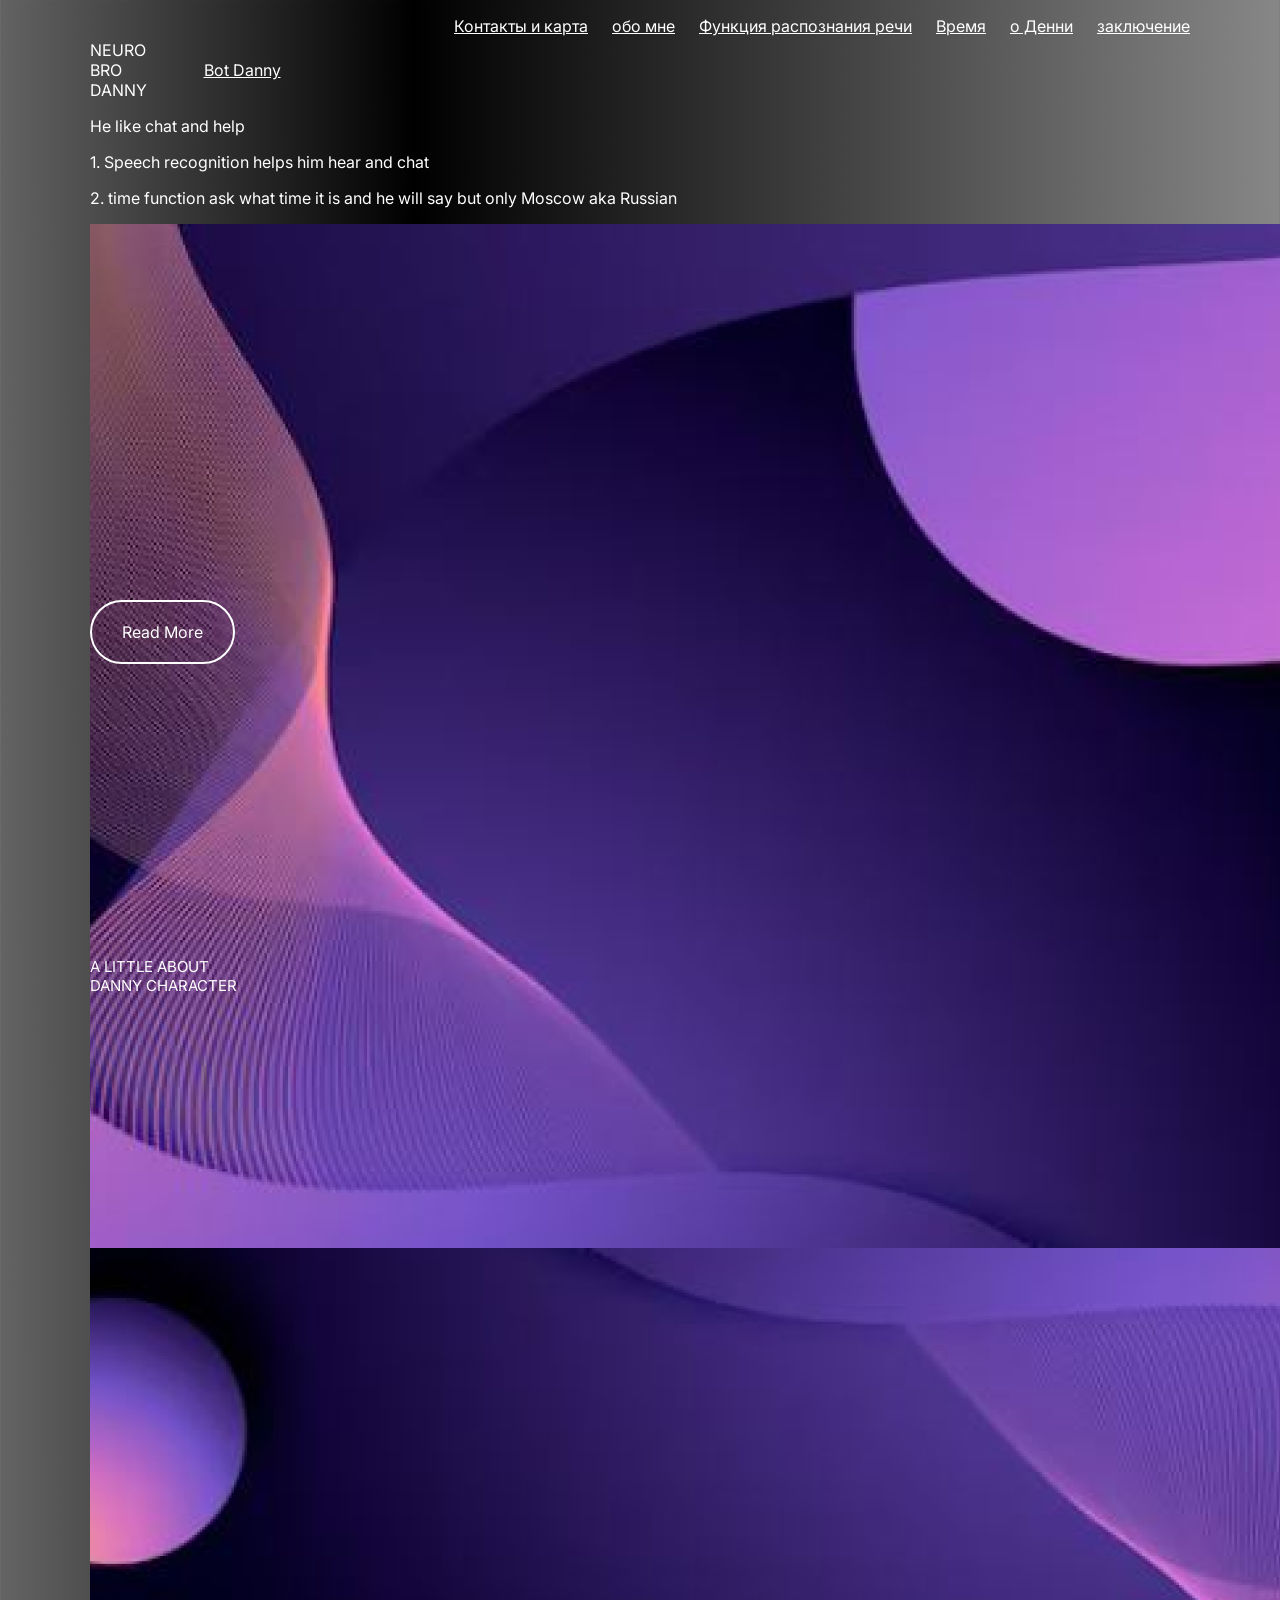
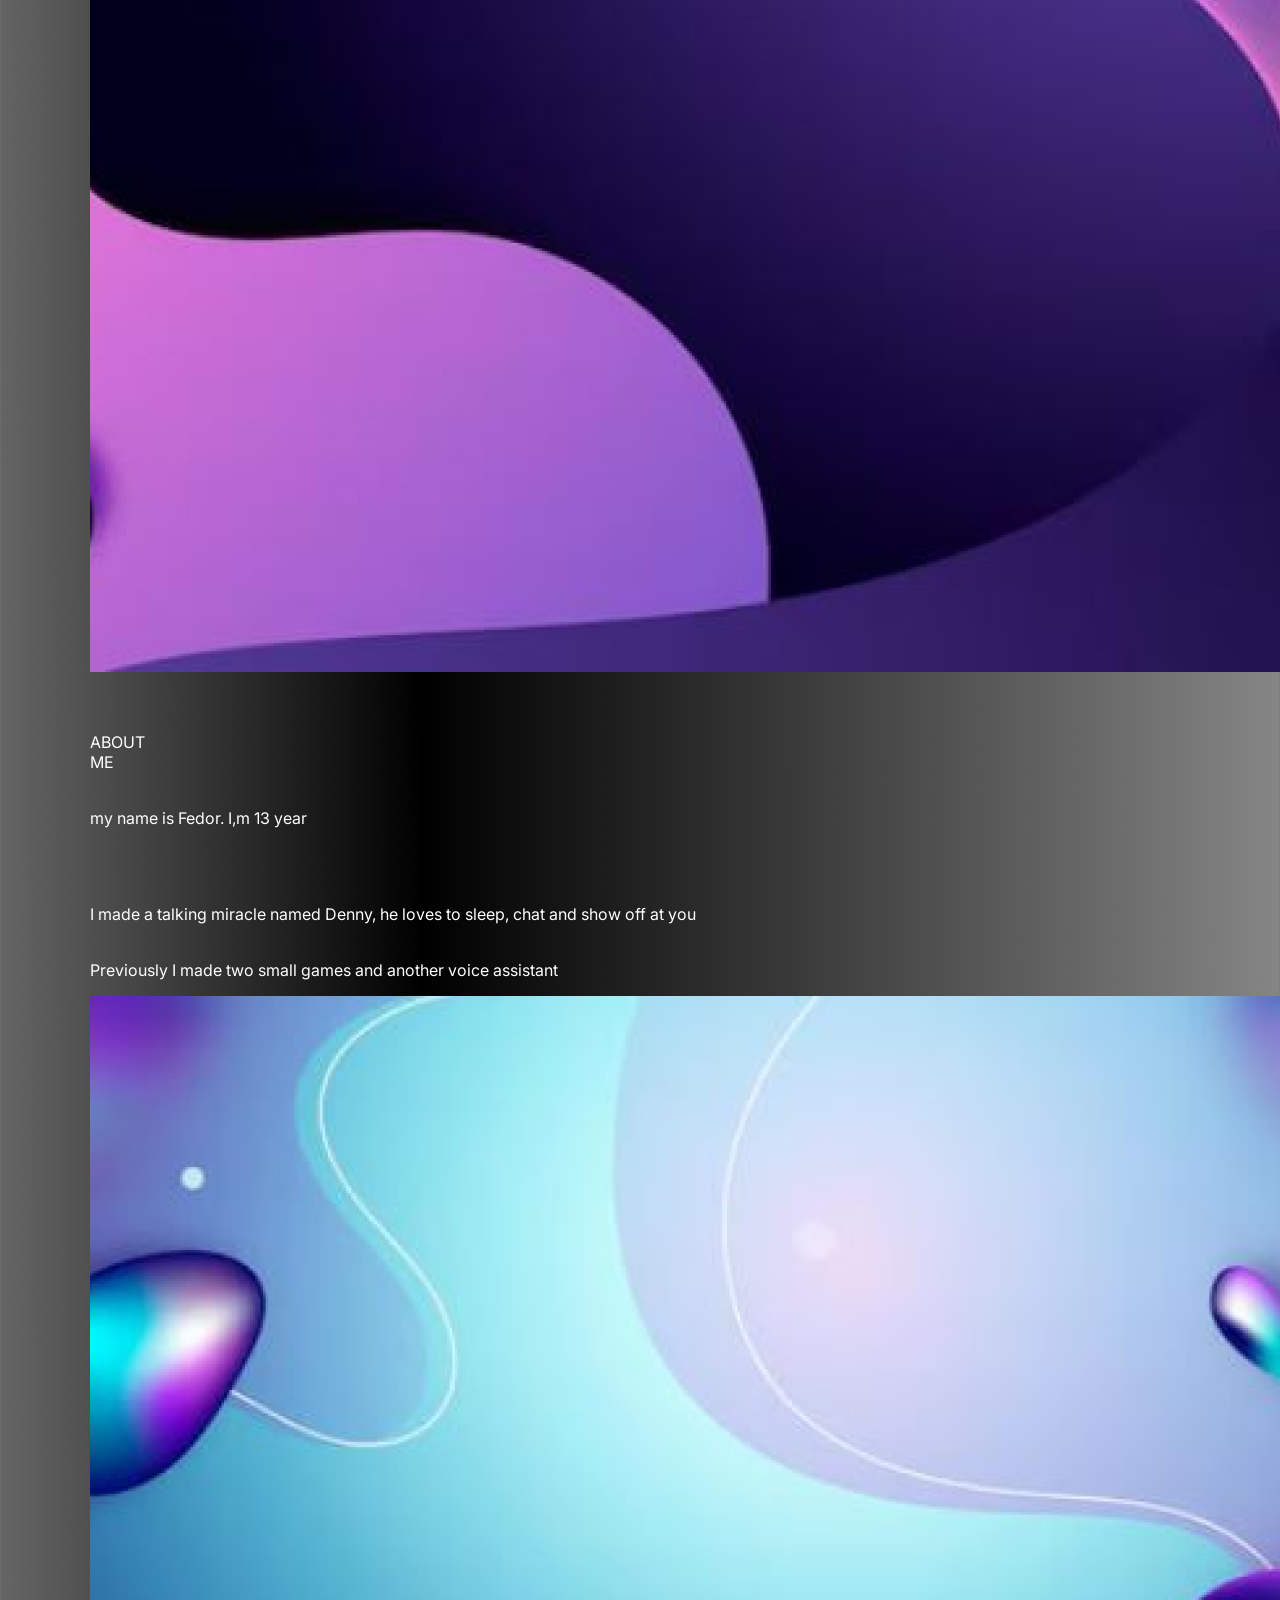
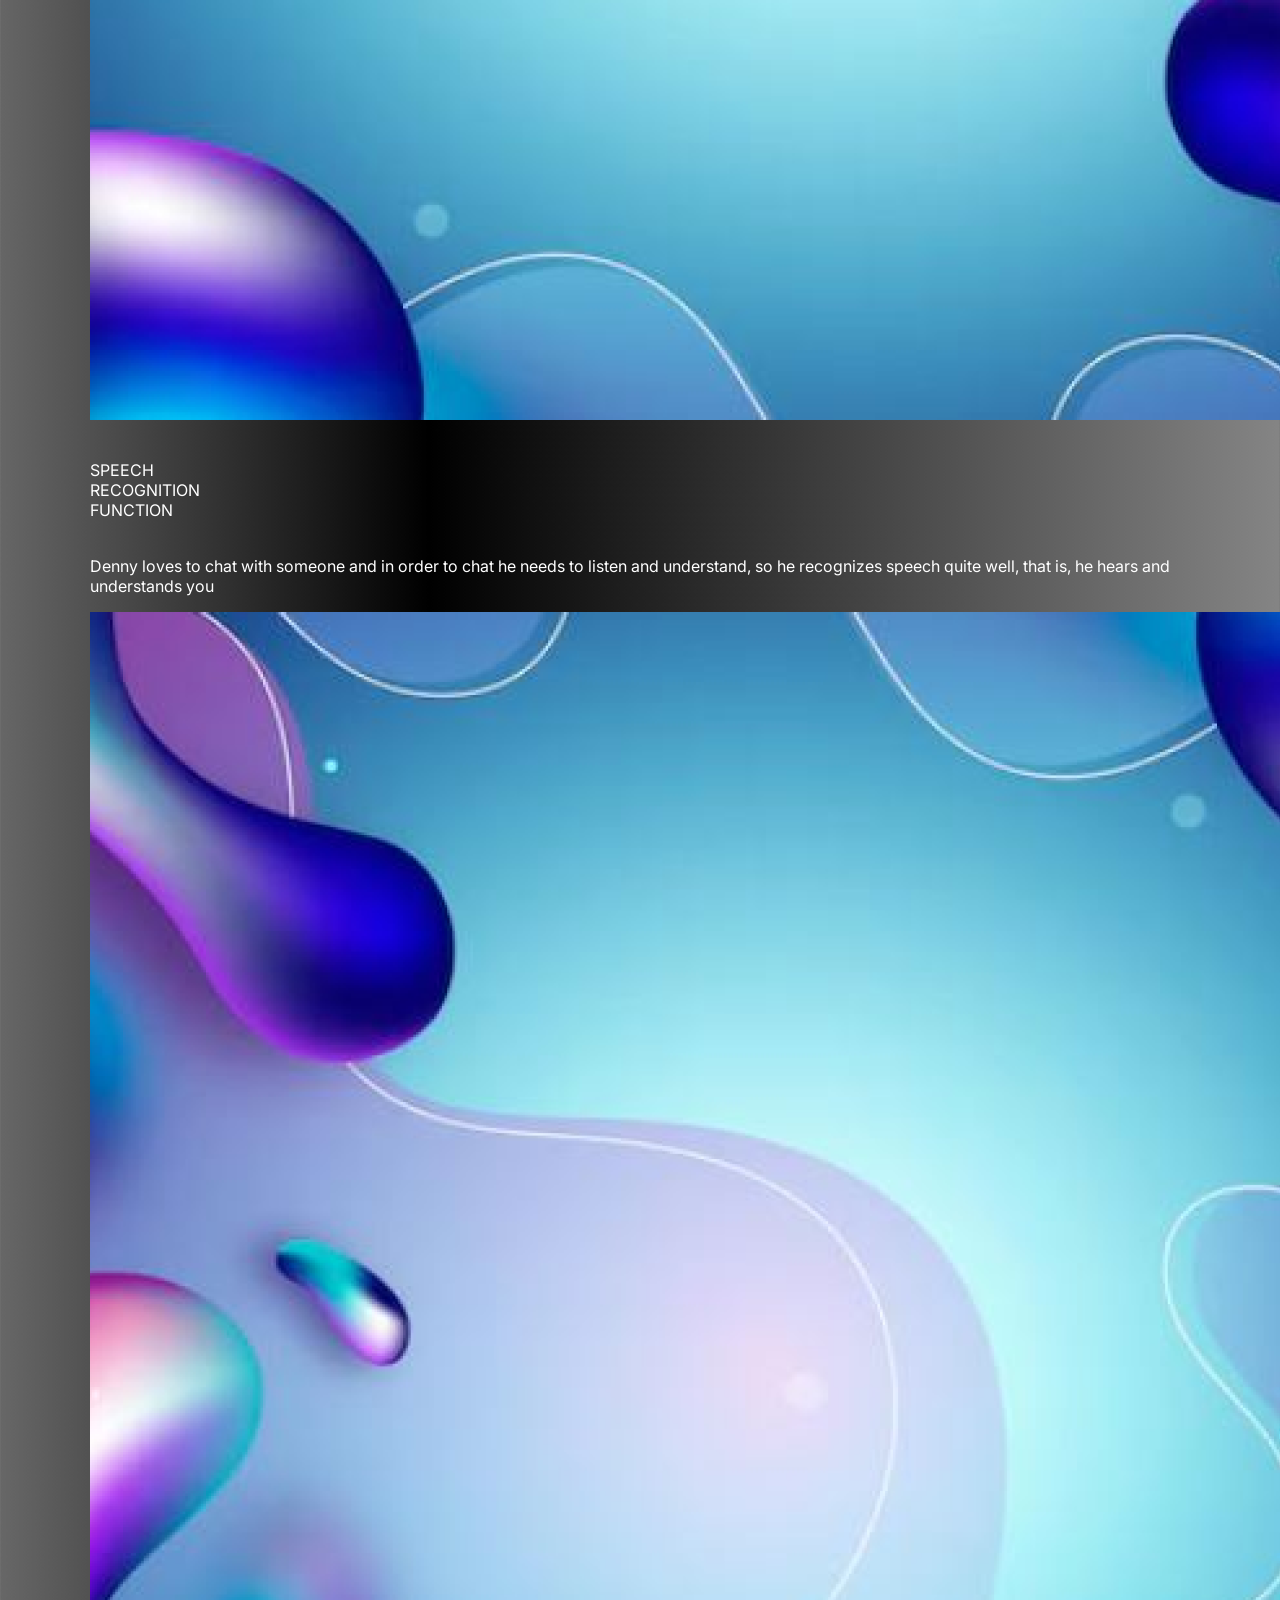
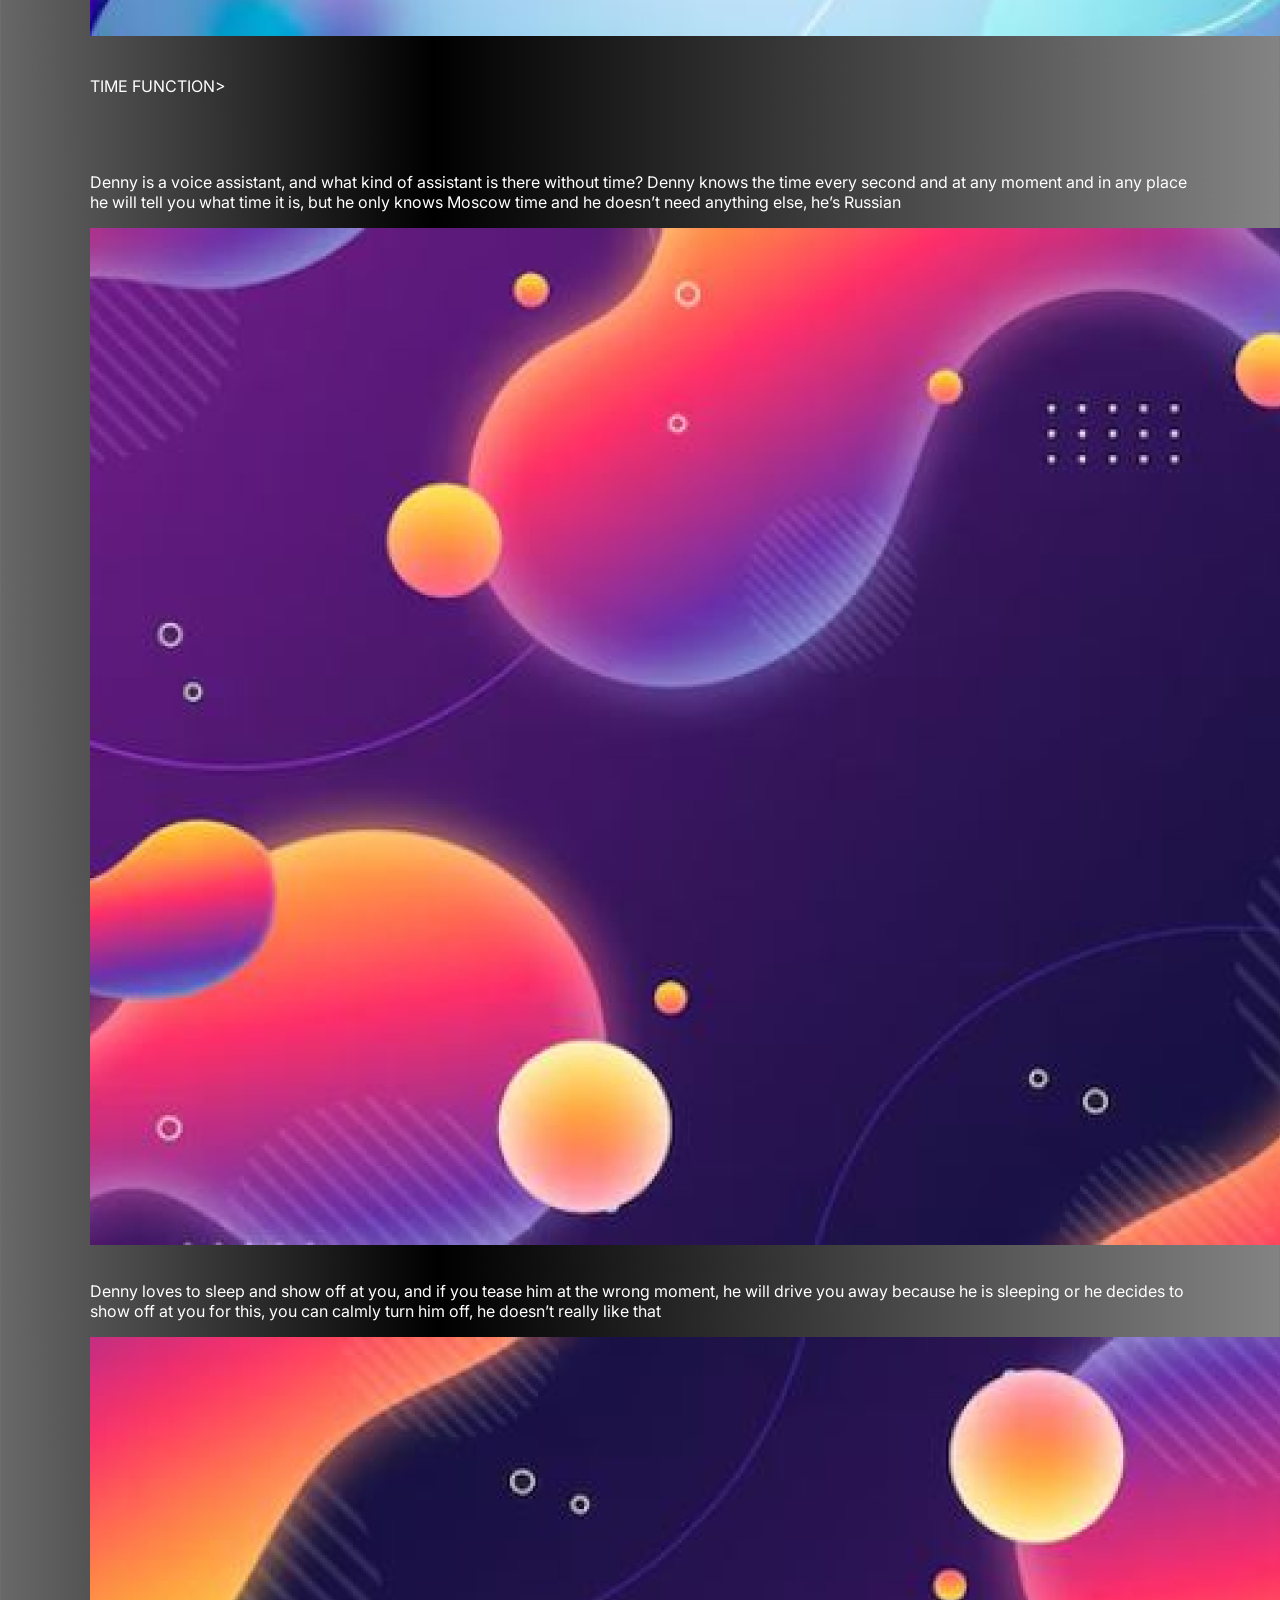
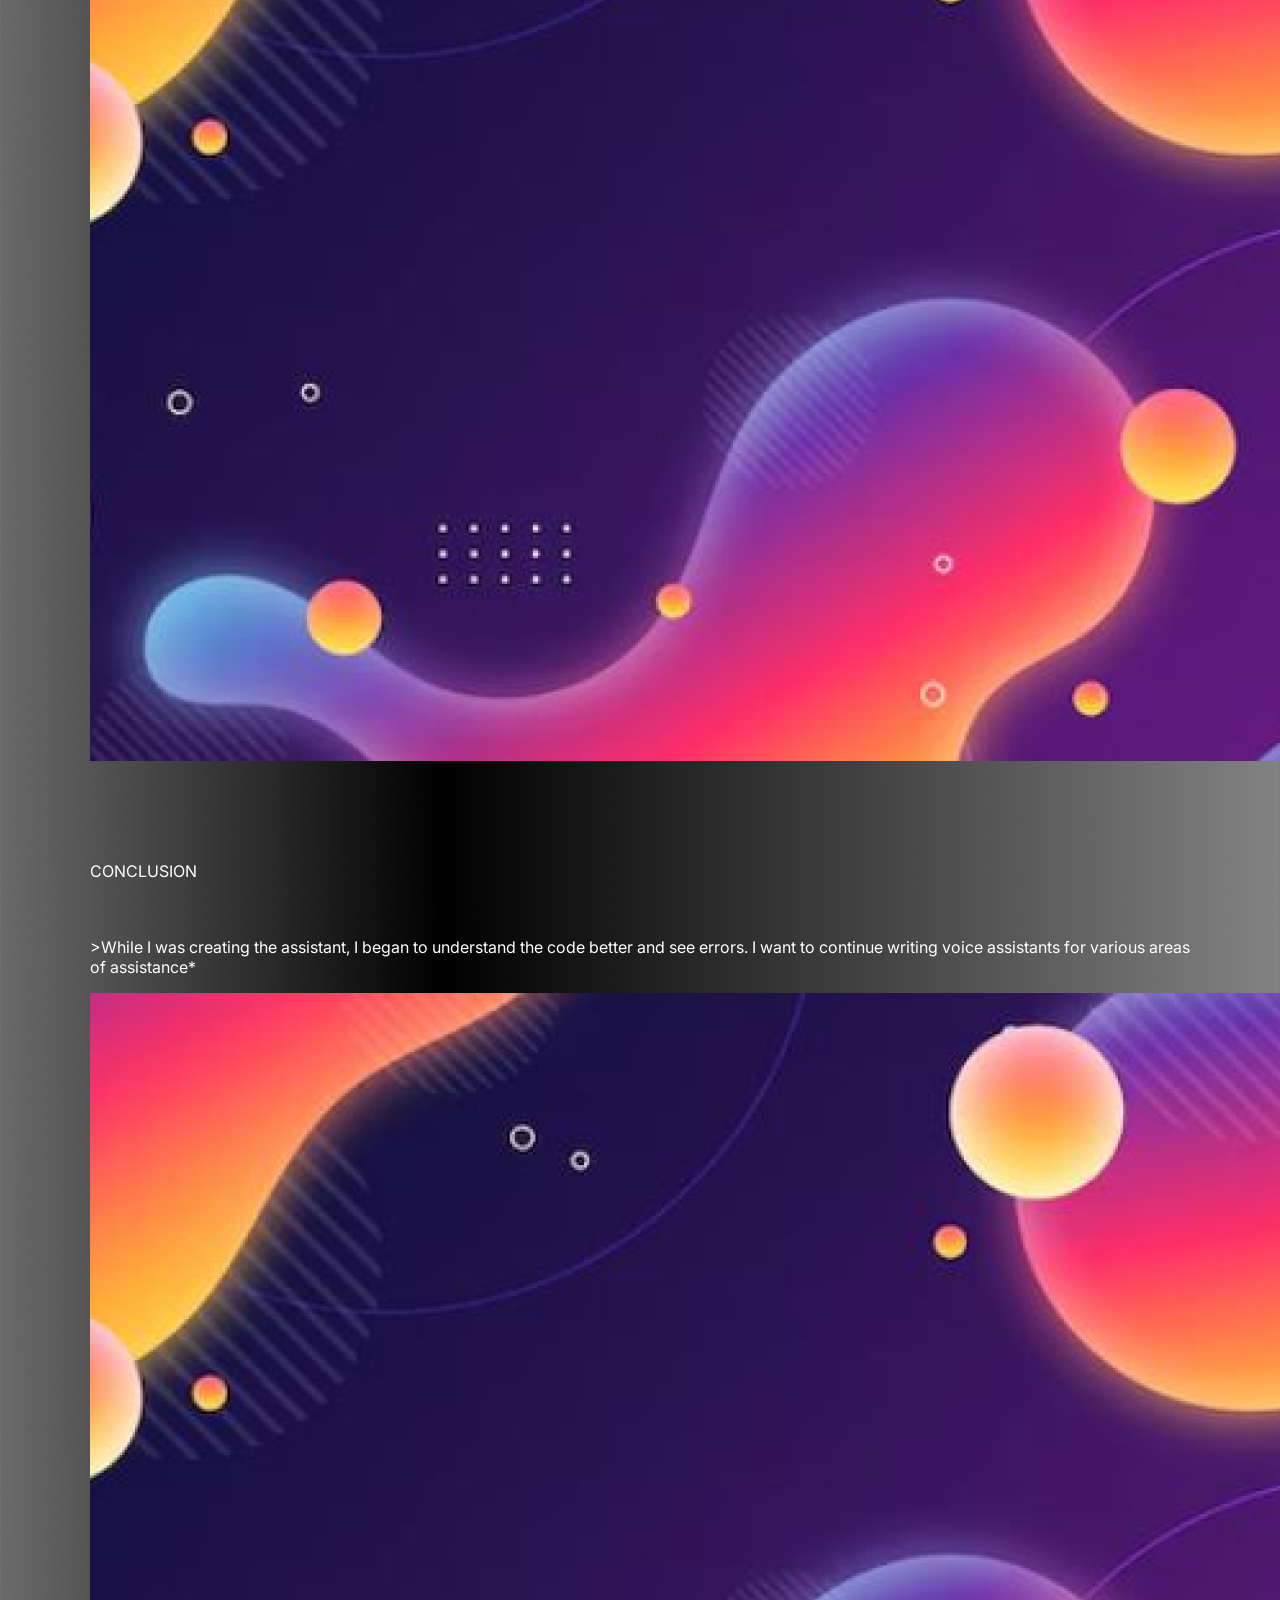
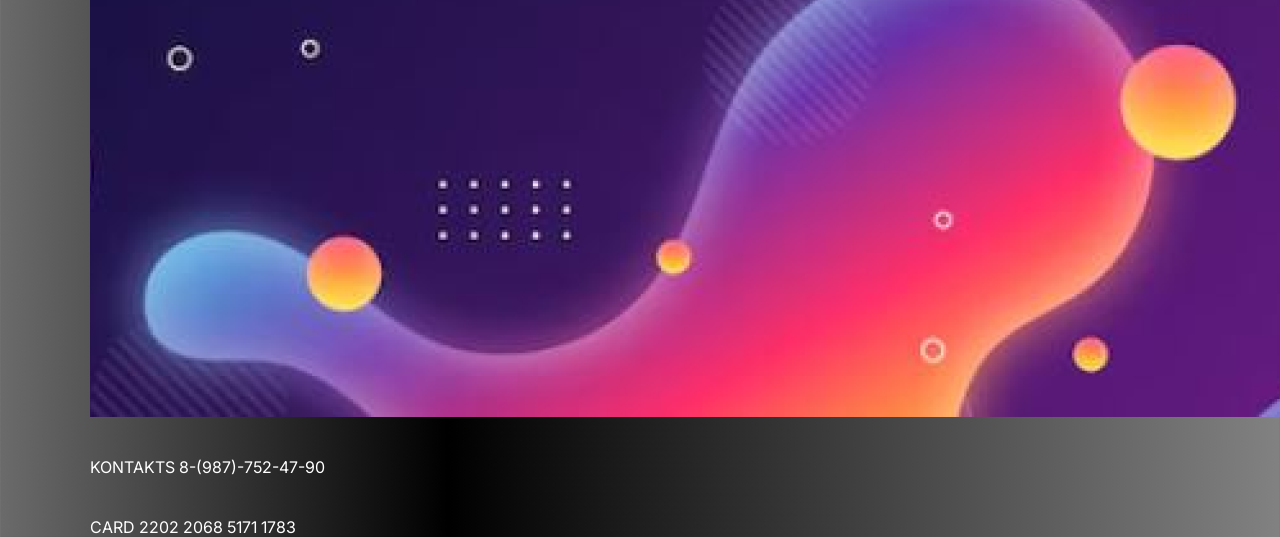
<file: index.html>
<html>

<head>
    <link rel="stylesheet" href="styles.css">
</head>

<body>
    <nav>
        <!-- <section id="kontakt"> -->

        <br><br><br><br><br><br><br><br><br><br><a id="bot"><br><br><br>Bot Danny</a>
        <ul>
            <li><a href="#kontakt">Контакты и карта</a></li>
            <li><a href="#ABOUT_ME">обо мне</a></li>
            <li><a href="#S-R">Функция распознания речи</a></li>
            <li><a href="#time">Время</a></li>
            <li><a href="#Danny">о Денни</a></li>
            <li><a href="#END">заключение</a></li>

            <!-- </section> -->
            <section id="main">

                </ui>
    </nav>
    <section>
        <p id="qwerty"><br><br>NEURO<br>BRO<br>DANNY<br></p>
        <p id="chat">He like chat and help</p>


    </section>

    <p id="f"> 1. Speech recognition helps him hear and chat</p>
    <p id="f2"> 2. time function ask what time it is and he will say but only Moscow aka Russian</p>
    <a id="read-more-link">Read More</a>

    </section>
    <img id="img1" src="Снимок4 1.png">
    <img id="img2" src="Снимок4 2.png">

    <section id="ABOUT_ME">
        <hi id="me"><br><br><br>ABOUT<br>ME</hi>
        </p>
        <p id="name"><br>my name is Fedor. I,m 13 year</p>
        </p>
        <p id="made"><br><br><br>I made a talking miracle named Denny, he loves to sleep, chat and show off at you</p>
        <p id="made2"><br>Previously I made two small games and another voice assistant</p>
        <img id="img3" src="Снимок5 1.png">
    </section>

    <section id="S-R">
        <hi id="f3"><br><br>SPEECH<br>RECOGNITION<br>FUNCTION<br></hi>
        </hi>
        <p id="Denny"><br>Denny loves to chat with someone and in order to chat he needs to listen
            and
            understand,
            so he
            recognizes speech quite well, that is, he hears and understands you</p>
    </section>
    <section id="time">
        </hi>
        <img id="img4" src="Снимок5 2.png">
        <hi id="time"><br><br>TIME FUNCTION> </hi>
        <p id="time2"><br><br><br>Denny is a voice assistant, and what kind of assistant is there without time? Denny
            knows
            the
            time every second and at any moment and in any place he will tell you what time it is, but he only
            knows
            Moscow time and he doesn’t need anything else, he’s Russian</p>
    </section>
    <section id="Danny">
        <img id="img5" src="Снимок6 1.png">
        <hi id="ch"><br><br><br>A LITTLE ABOUT<br>DANNY CHARACTER</hi>
        <p><br>Denny loves to sleep and show off at you, and if you tease him at the wrong moment, he
            will drive
            you away because he is sleeping or he decides to show off at you for this, you can calmly turn him
            off, he
            doesn’t really like that</p>
    </section>
    <section id="END">
        <img id="img6" src="Снимок6 2.png">
        <hi id="end"><br><br><br><br><br>CONCLUSION</hi>
        <p id="cr"><br><br>>While I was creating the assistant, I began to understand the code better and see errors. I
            want to continue writing voice assistants for various areas of assistance*</p>
    </section>

    <section id="kontakt">
        <img id="img7" src="Снимок6 2.png" <hi id="kontakts"><br><br><br>KONTAKTS 8-(987)-752-47-90</hi>
        <hi id="card"><br><br><br>CARD 2202 2068 5171 1783</hi>
    </section>
</body>

</html>
</file>
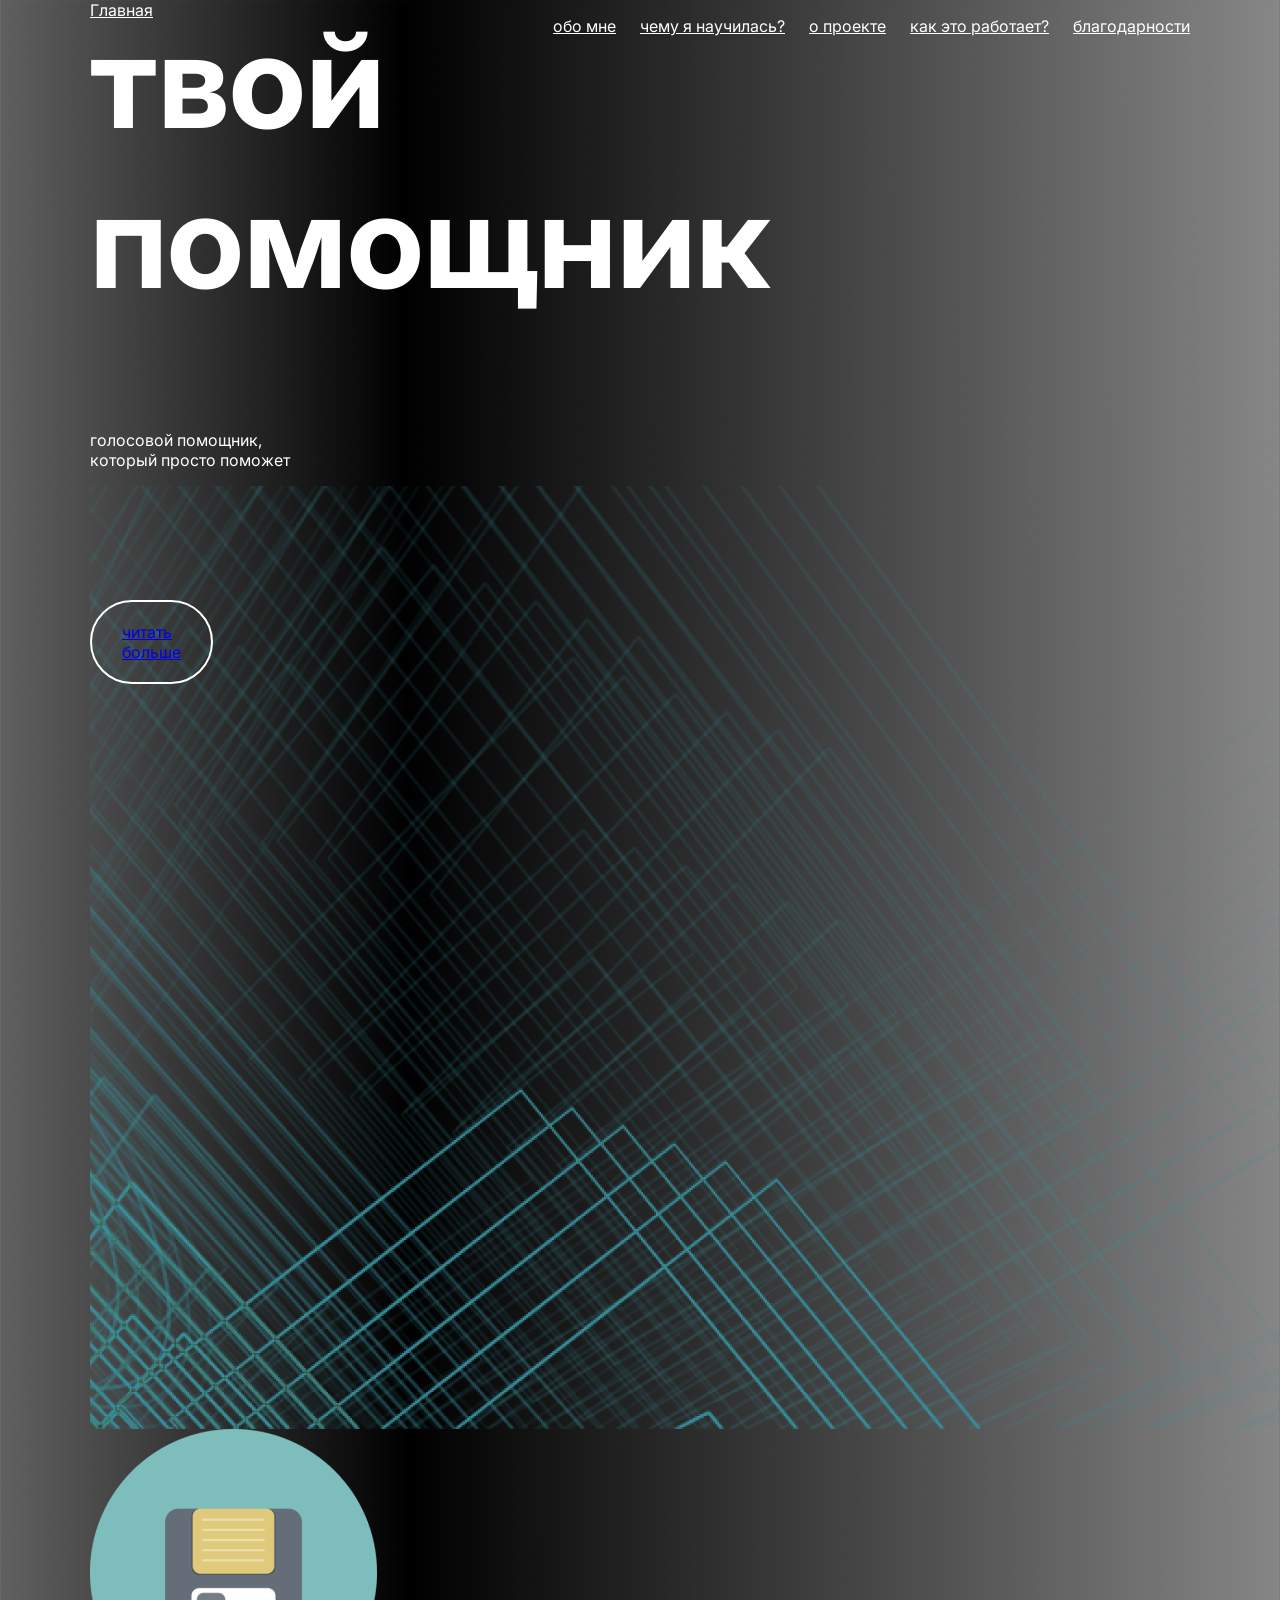
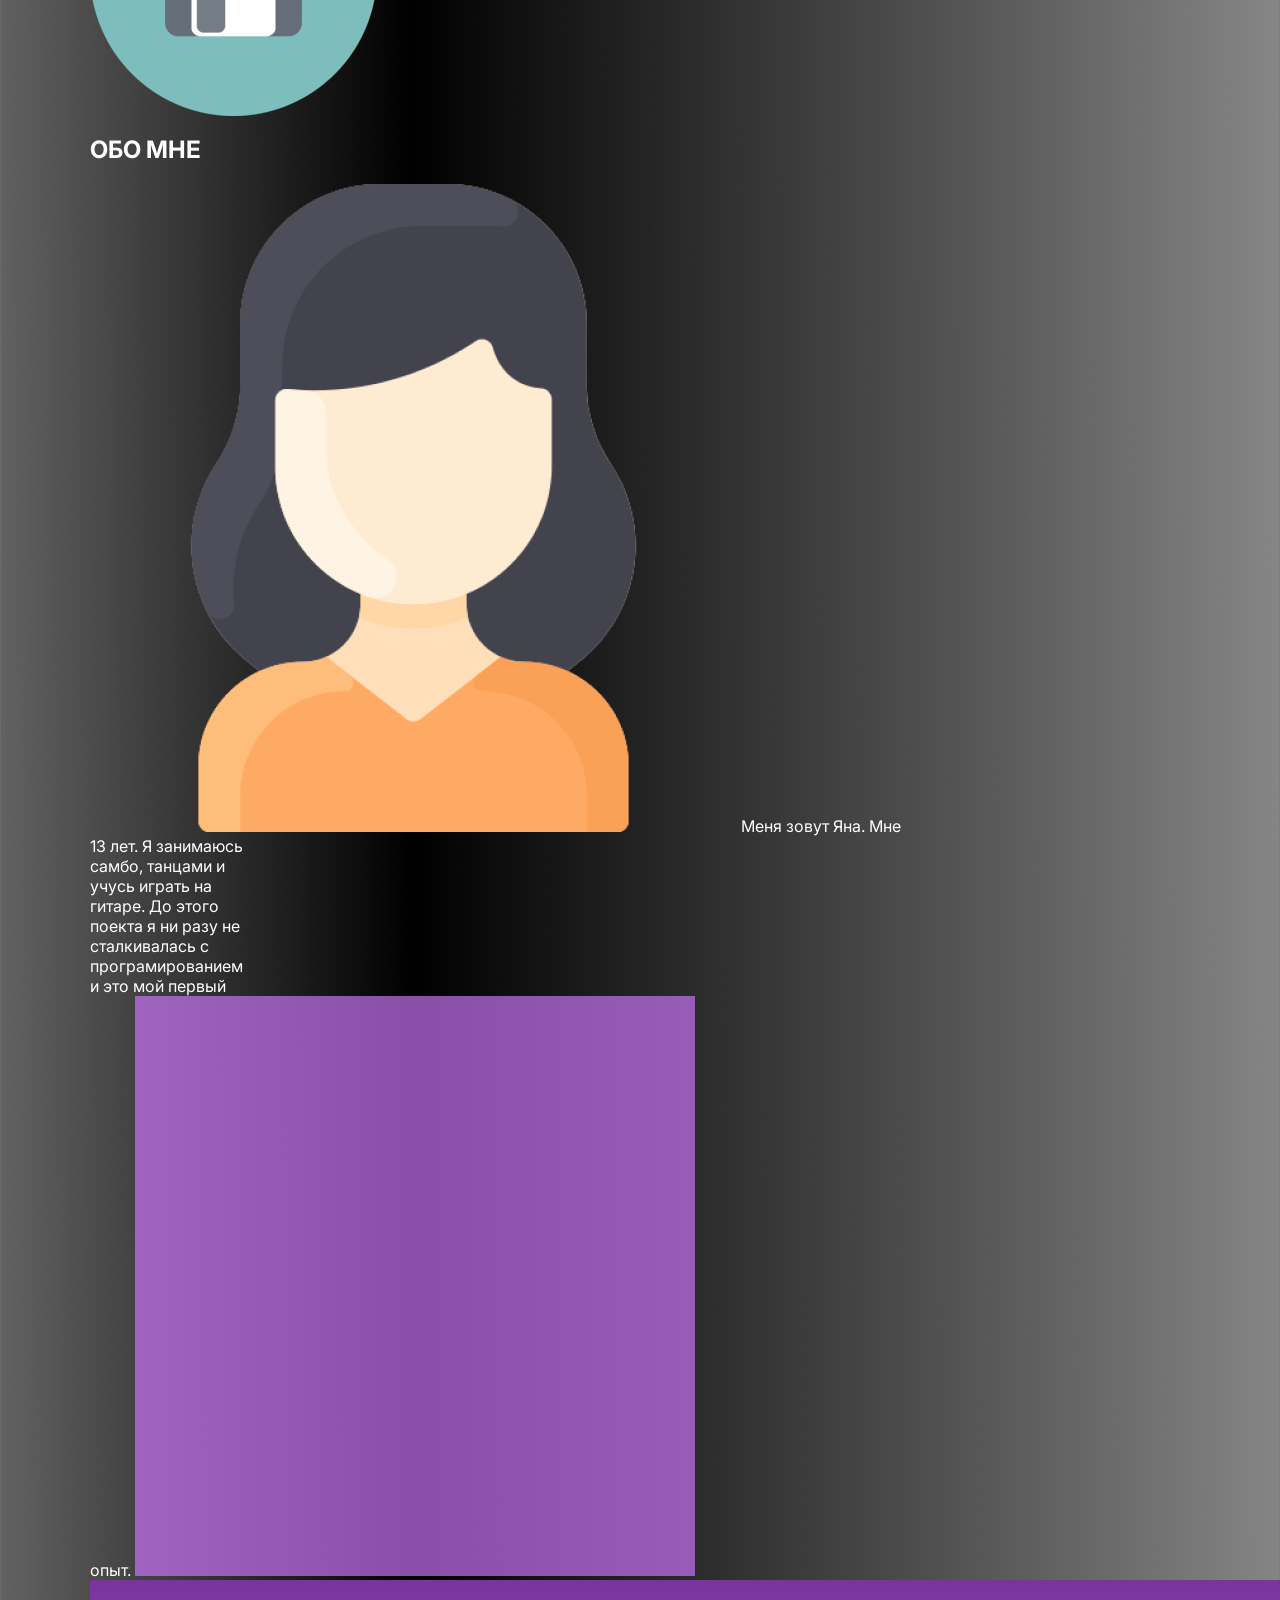
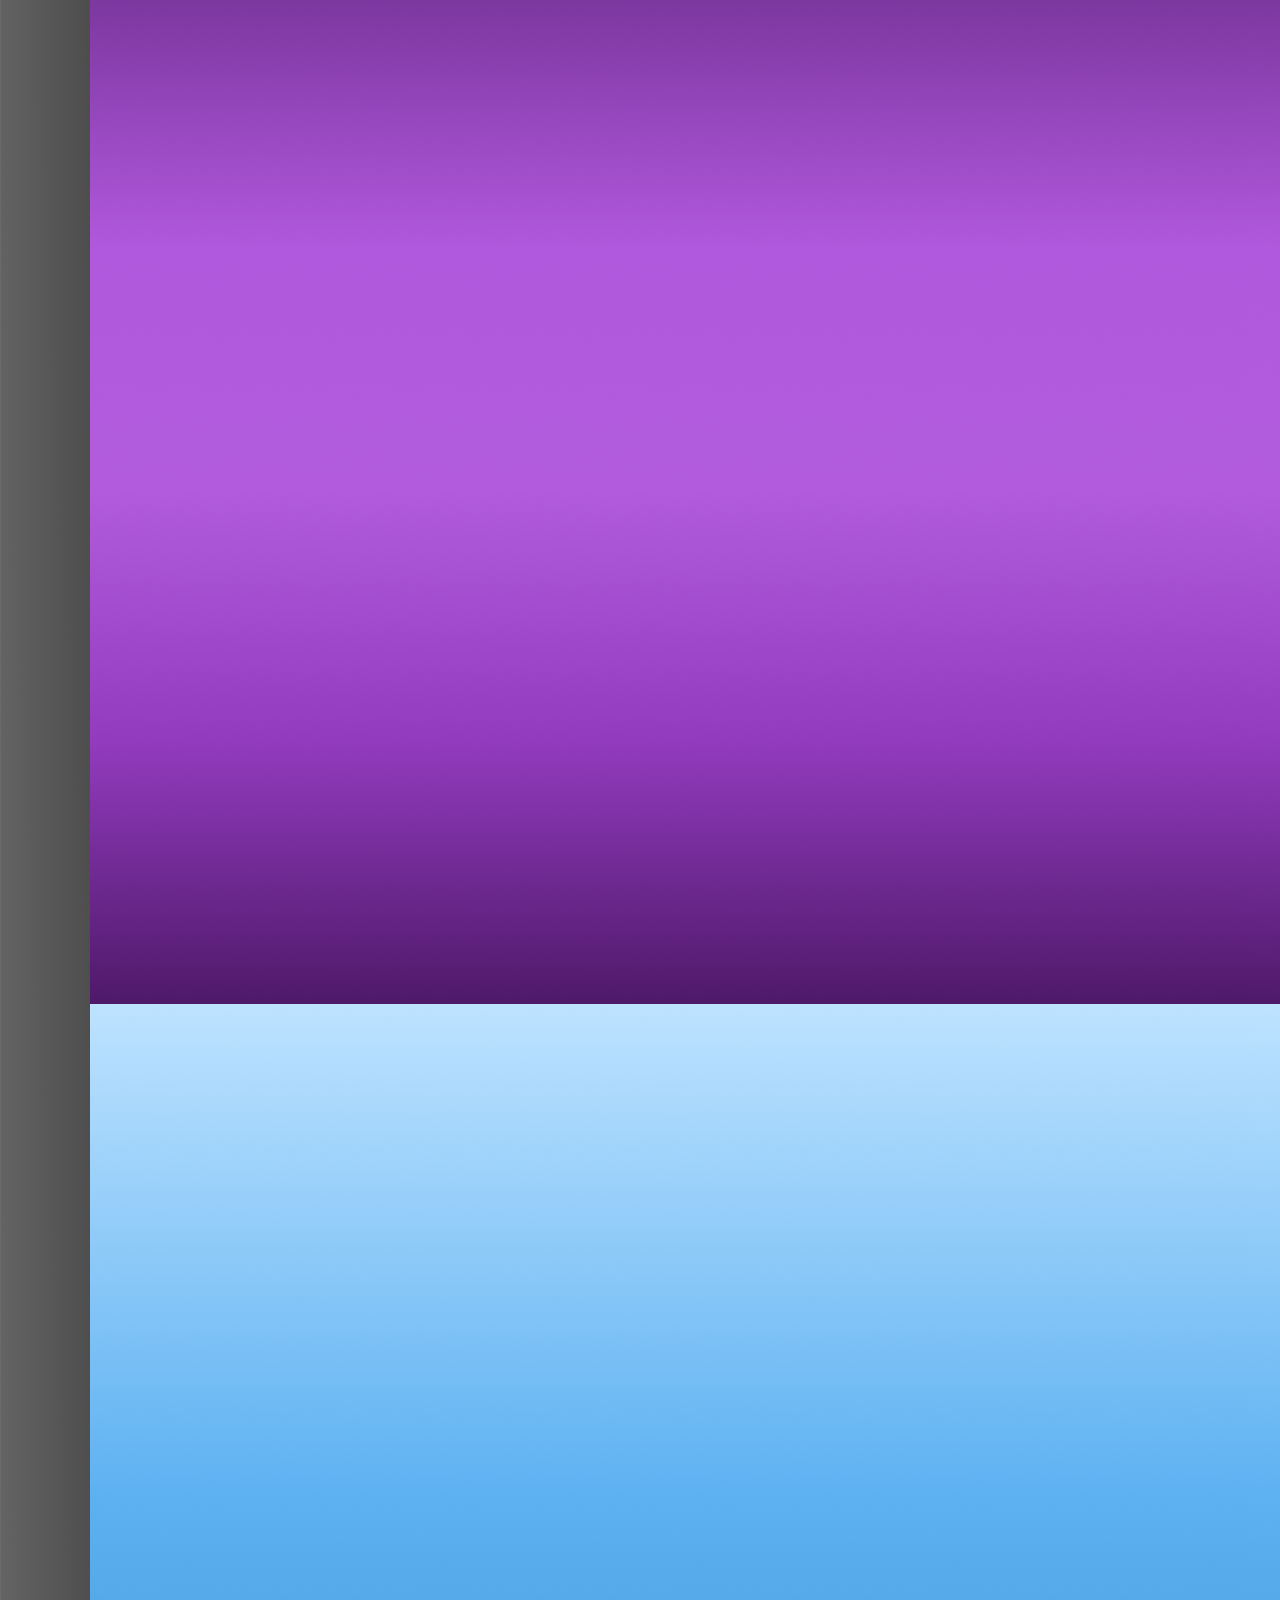
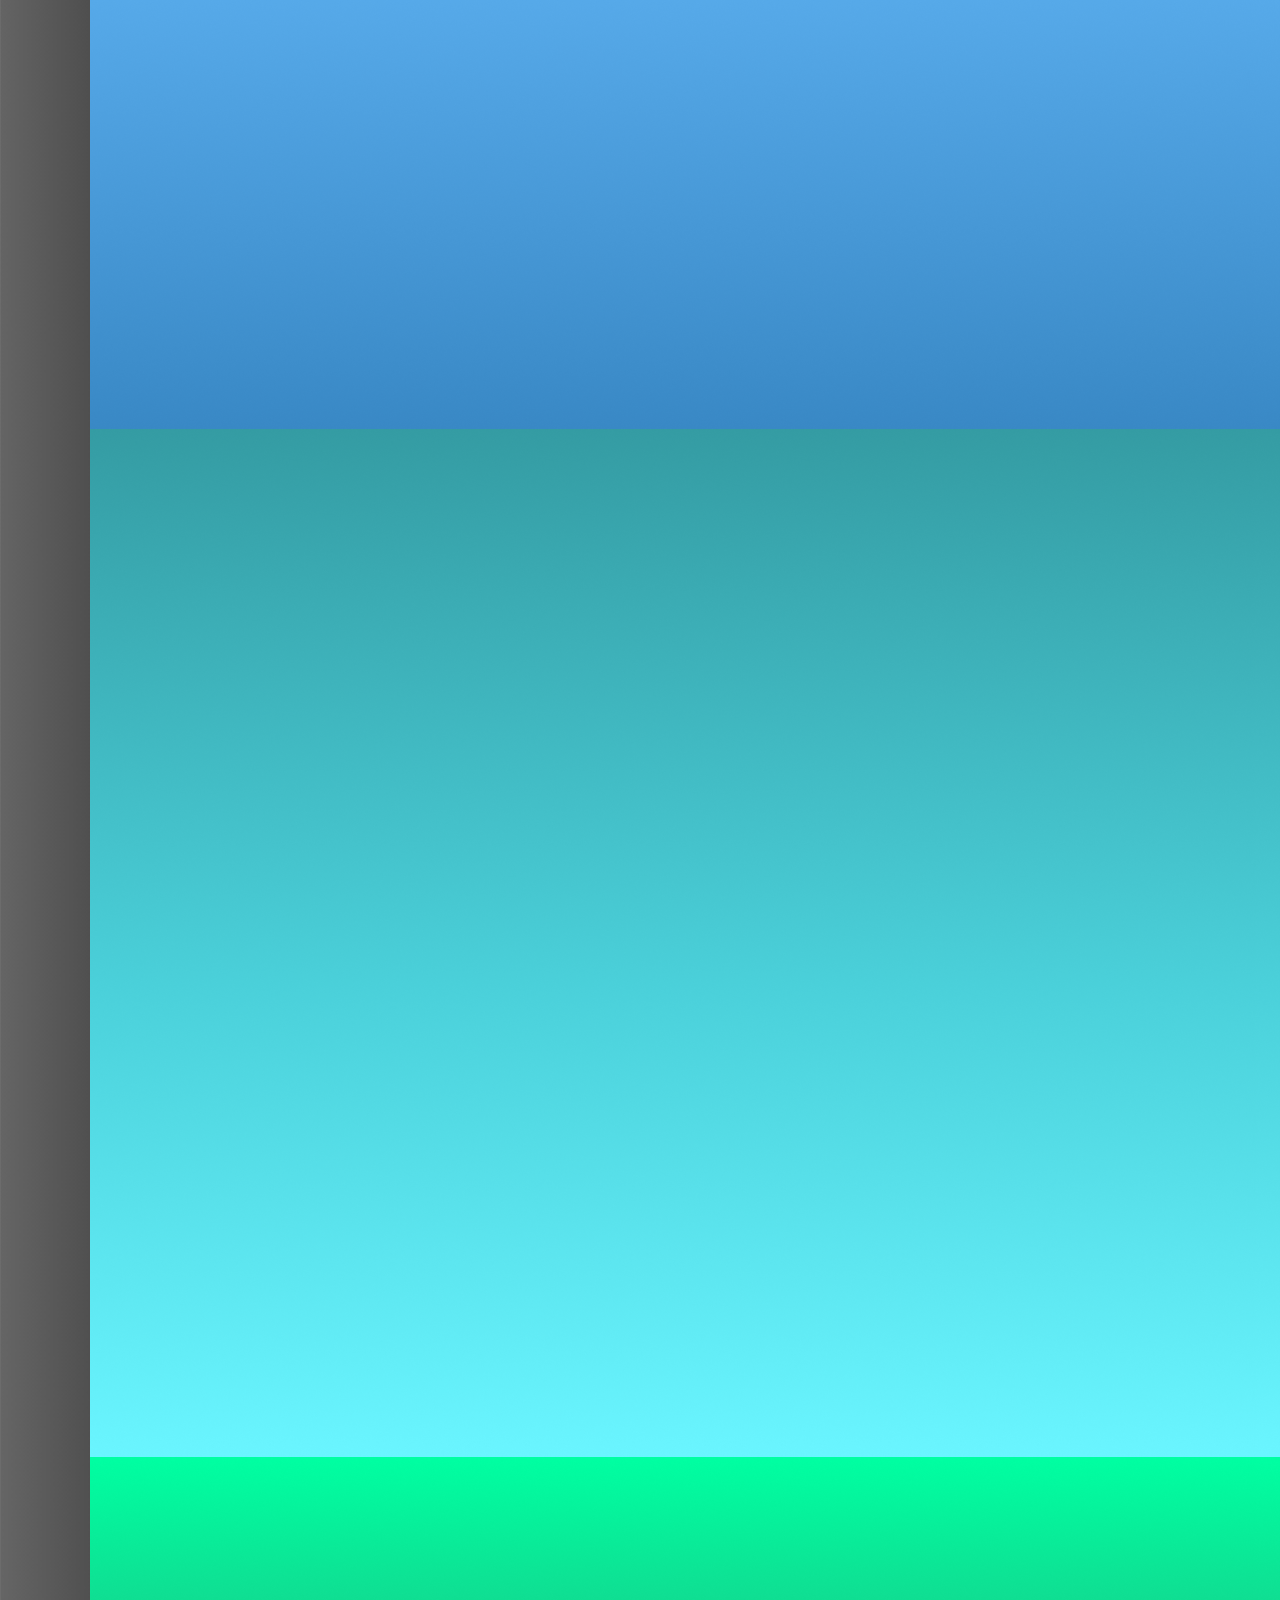
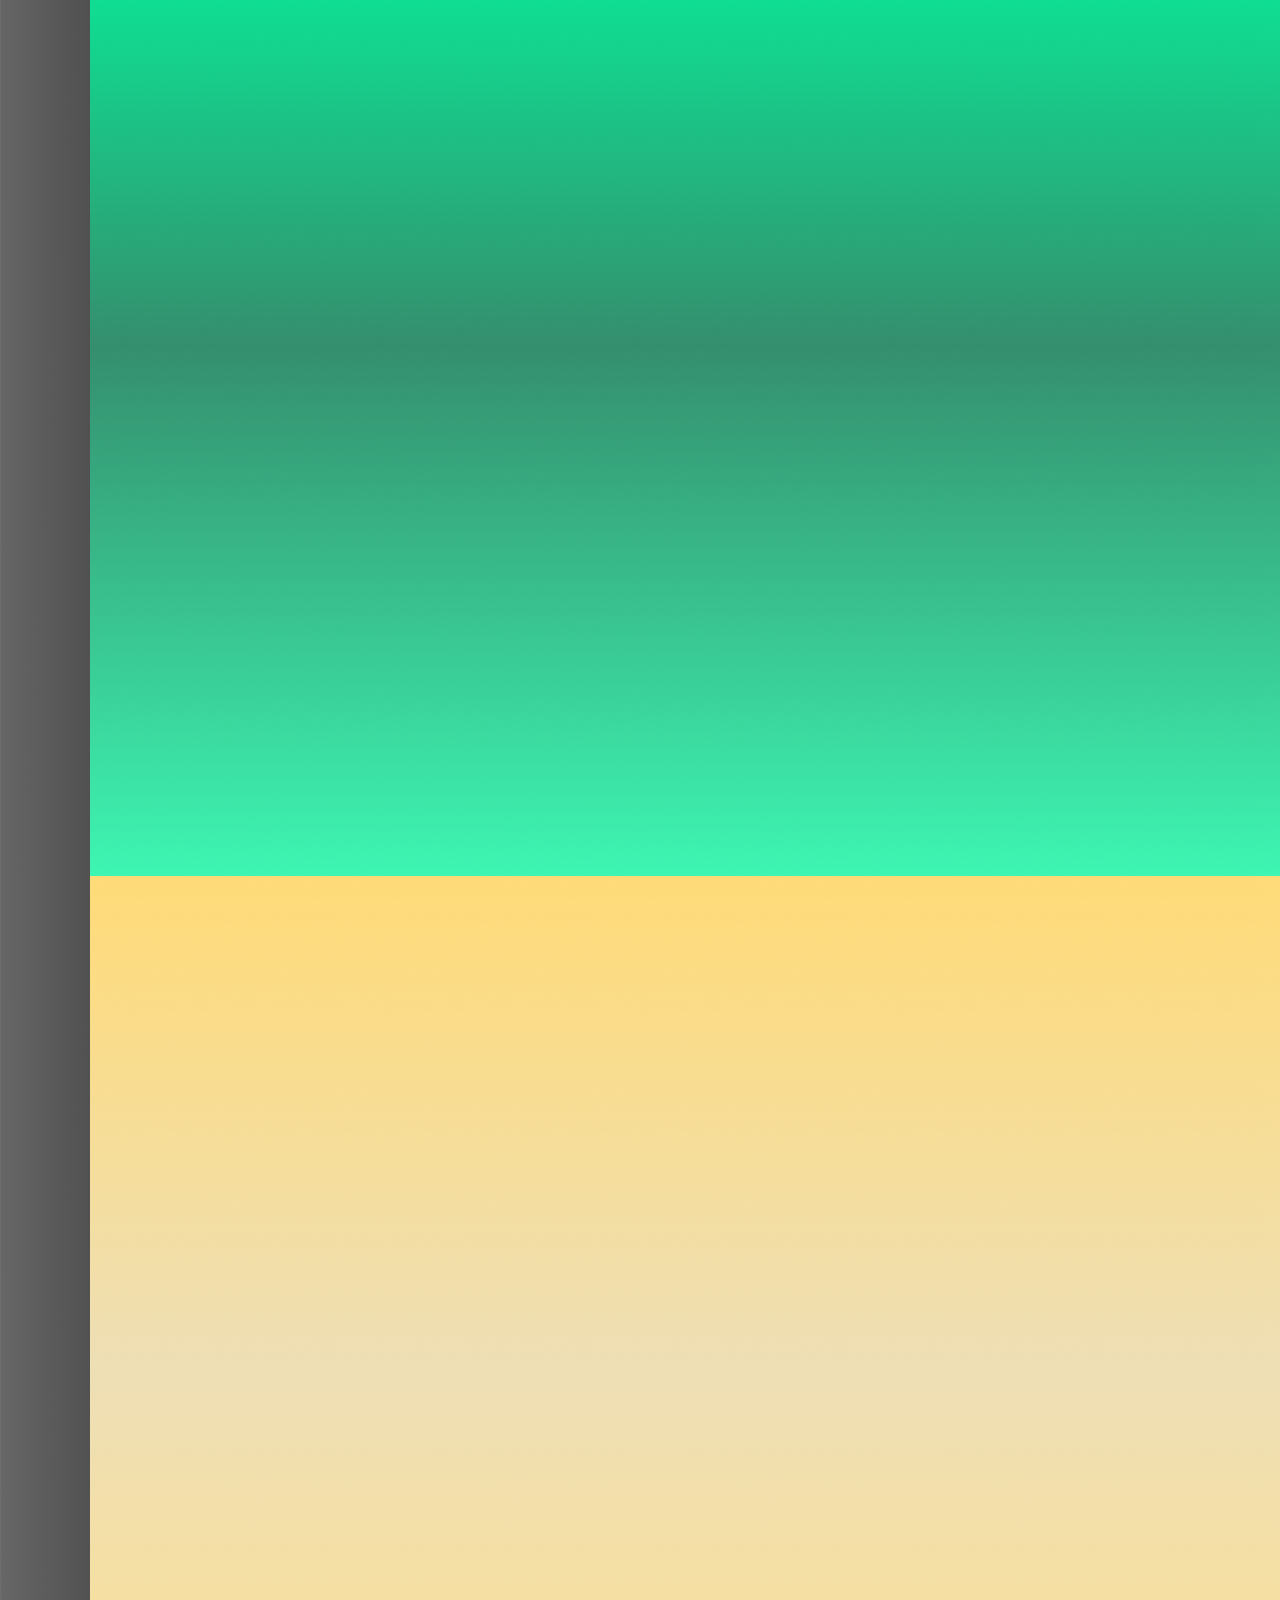
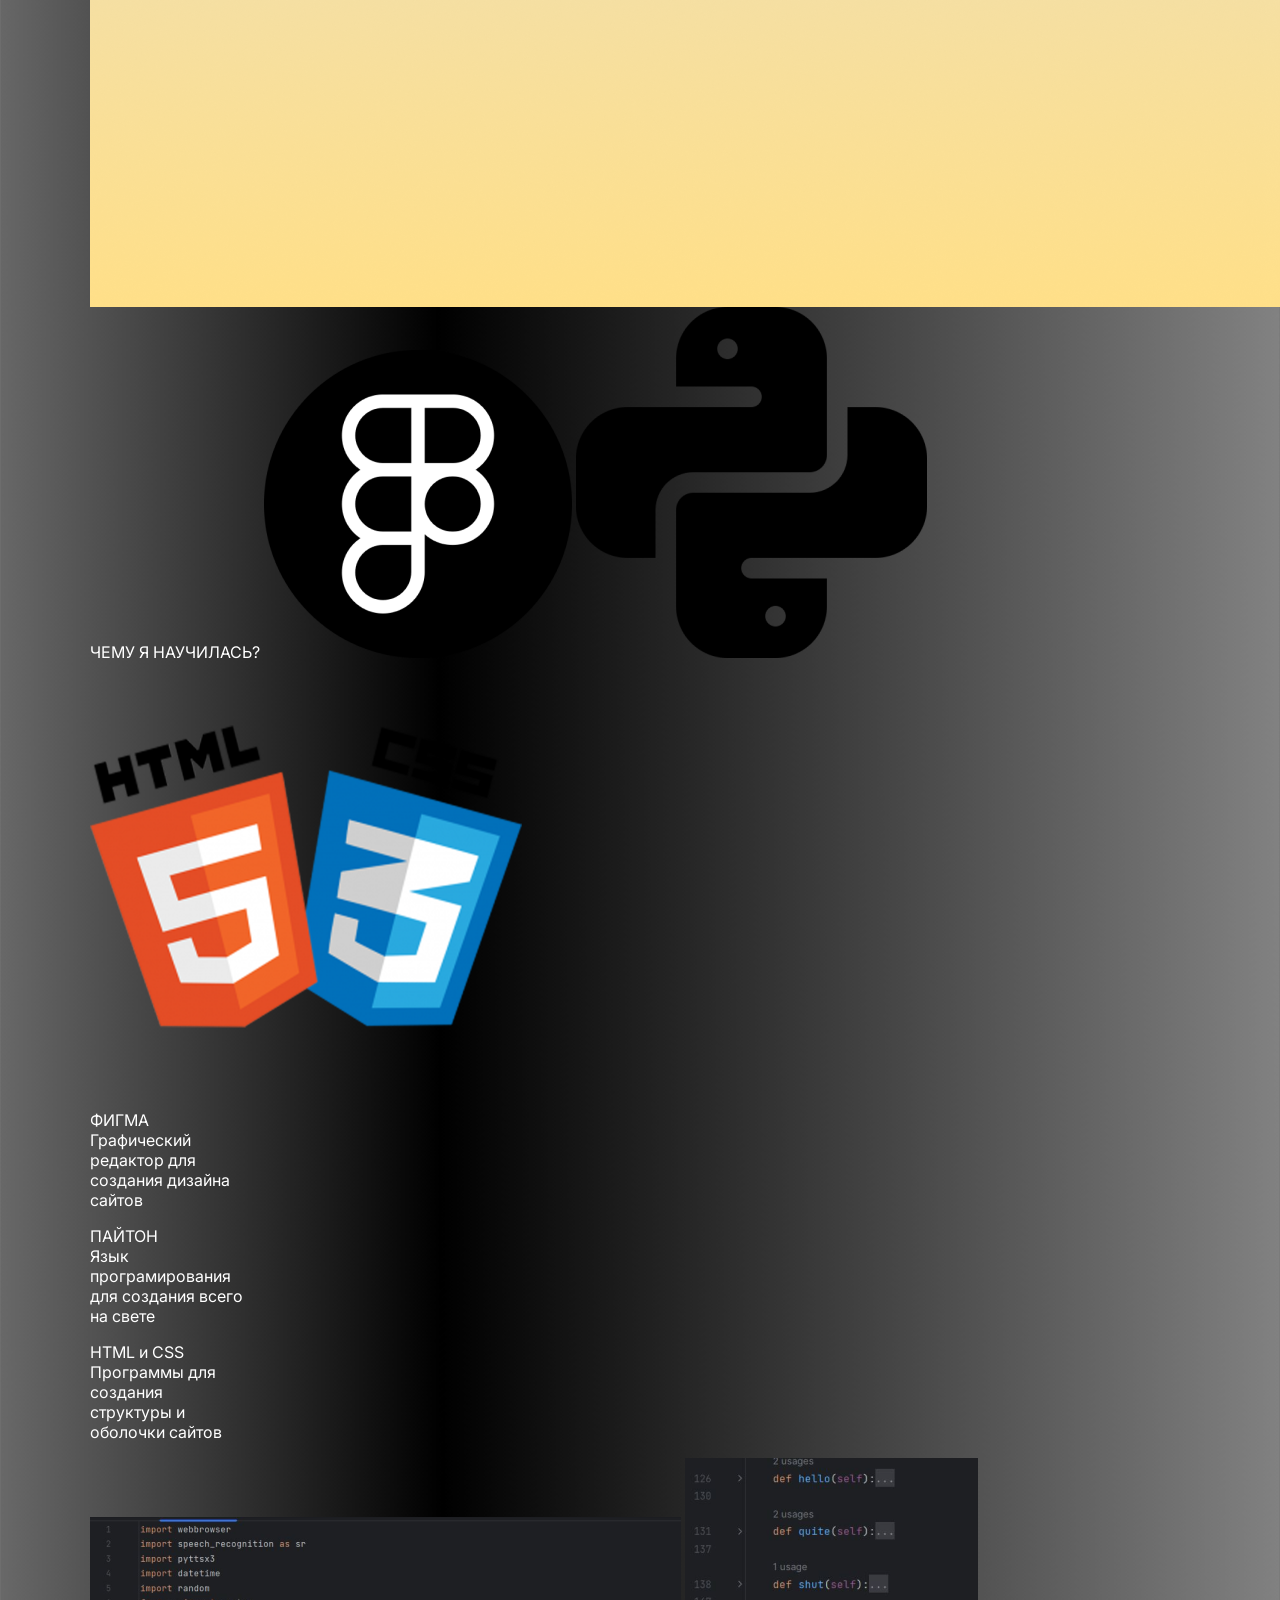
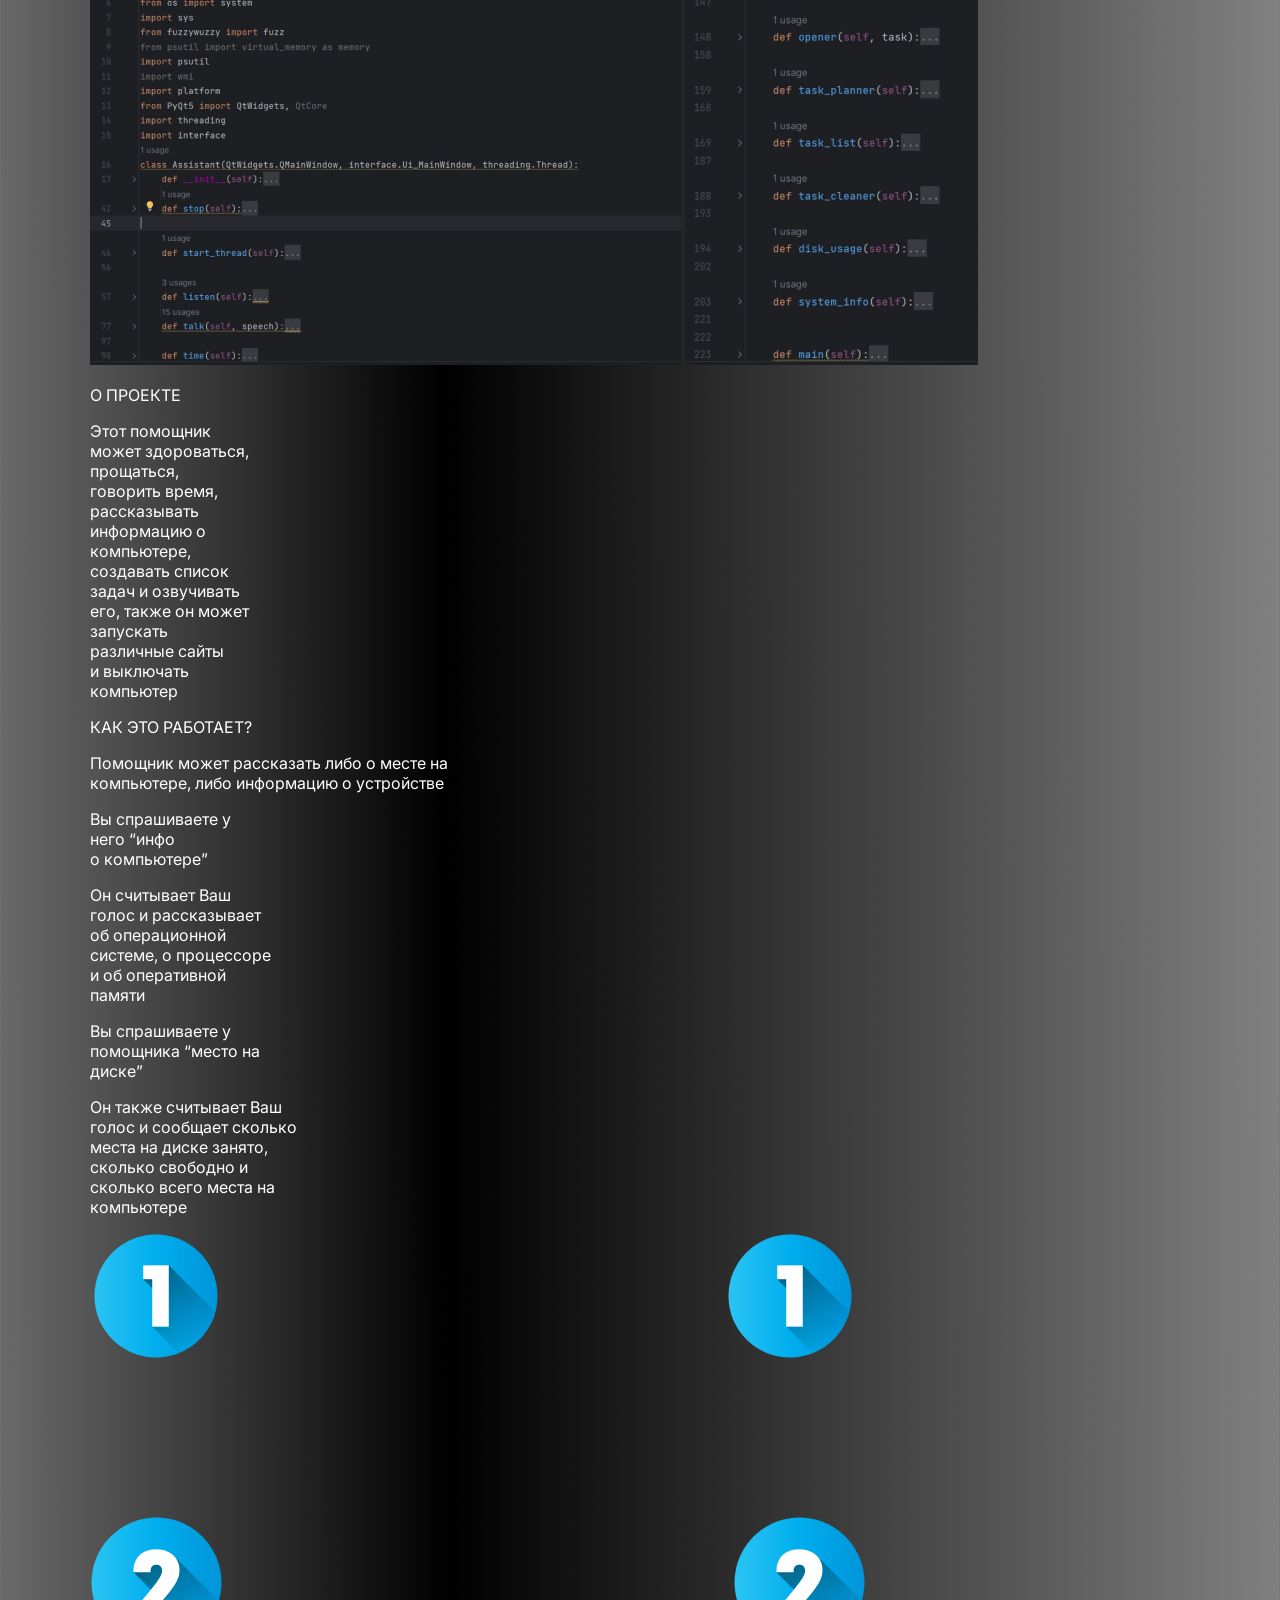
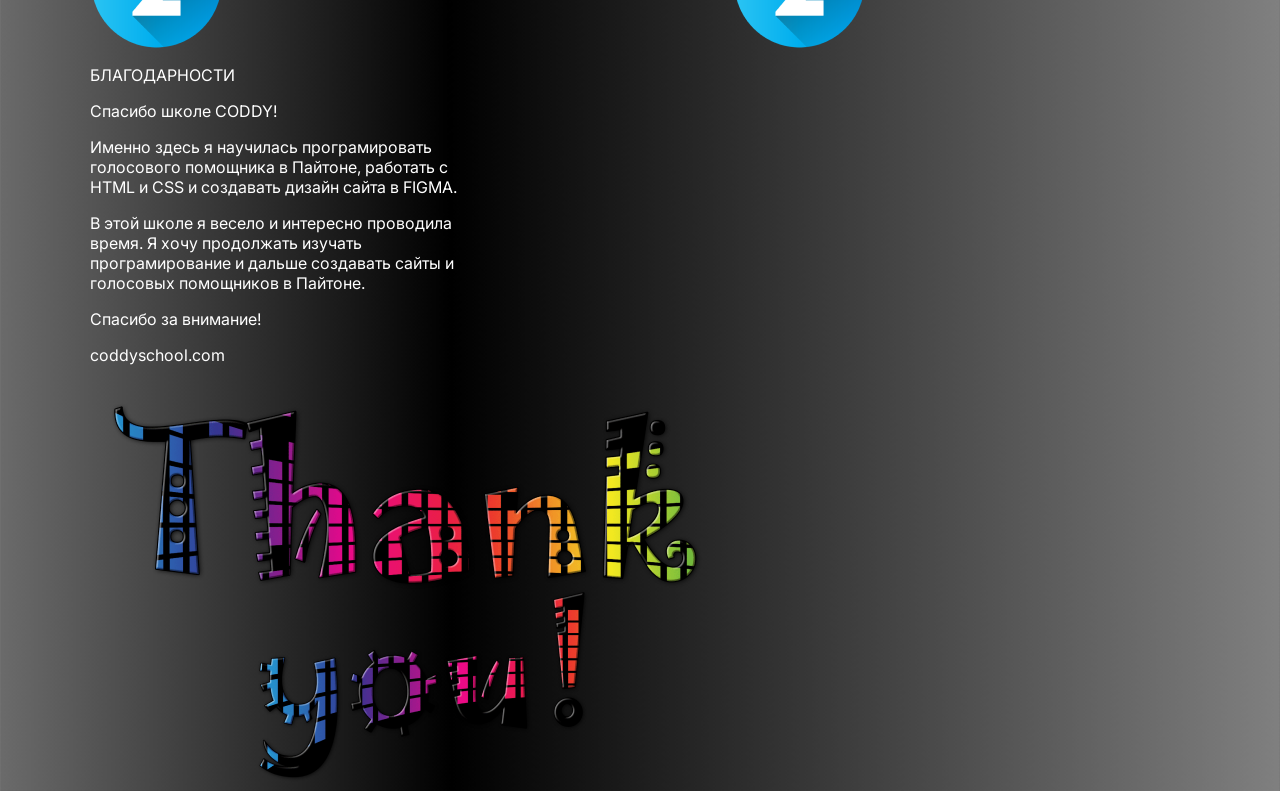
<file: inddex.html>
<html>
    <head>
        <link rel="stylesheet" href="styles.css">
    </head>
    <body>
    <nav>
        <a href="#1">Главная</a>
        <ul>
            <li><a href="#img5">обо мне</a></li>
            <li><a href="#img6">чему я научилась?</a></li>
            <li><a href="#img7">о проекте</a></li>
            <li><a href="#img8">как это работает?</a></li>
            <li><a href="#img9">благодарности</a></li>
        </ul>
    </nav>
    <section>
        <h1 id="1">твой<br>помощник</h1>
        <p id="p1">
            голосовой помощник,<br>который просто поможет
        </p>
        <a href="#img7" id="read-more-link">читать<br>больше</a>
        <img id="img1" src="впр 1.png">
        <img id="img2" src="вреьув 1.png">
        <p id="">
    </section>
            <h2 id="h2">ОБО МНЕ</h2>
            <img id="img3" src="fath.png">
            <p2 id="p2">
                Меня зовут Яна. Мне<br>13 лет. Я занимаюсь<br>самбо, танцами и<br>учусь играть на<br>гитаре. До этого<br>поекта я ни разу не<br>сталкивалась с<br>програмированием<br>и это мой первый<br>опыт. 
            </p2>
            <img id="img4" src="yu.png">
            <img id="img5" src="qw.png">
            <img id="img6" src="hj.png">
            <img id="img7" src="er.png">
            <img id="img8" src="ty.png">
            <img id="img9" src="op.png">
            <p3 id="p3">
                ЧЕМУ Я НАУЧИЛАСЬ?
            </p3>
            <img id="img10" src="as.png">
            <img id="img11" src="df.png">
            <img id="img12" src="gh.png">
            <p id="p4">
                ФИГМА<br>Графический<br>редактор для<br>создания дизайна<br>сайтов
            </p>
            <p id="p5">
                ПАЙТОН<br>Язык<br>програмирования<br>для создания всего<br>на свете
            </p>
            <p id="p6">
                HTML и CSS<br>Программы для<br>создания<br>структуры и<br>оболочки сайтов
            </p>
            <img id="img13" src="kl.png">
            <img id="img14" src="zx.png">
            <p id="p7">
                О ПРОЕКТЕ
            </p>
            <p id="p8">
                Этот помощник<br>может здороваться,<br>прощаться,<br>говорить время,<br>рассказывать<br>информацию о<br>компьютере,<br>создавать список<br>задач и озвучивать<br>его, также он может<br>запускать<br>различные сайты<br>и выключать<br>компьютер 
            </p>
            <p id="p9">
                КАК ЭТО РАБОТАЕТ?
            </p>
            <p id="p10">
                Помощник может рассказать либо о месте на<br>компьютере, либо информацию о устройстве
            </p>
            <p id="p11">
                Вы спрашиваете у<br>него “инфо<br>о компьютере”
            </p>
            <p id="p12">
                Он считывает Ваш<br>голос и рассказывает<br>об операционной<br>системе, о процессоре<br>и об оперативной<br>памяти
            </p>
            <p id="p13">
                Вы спрашиваете у<br>помощника “место на<br>диске” 
            </p>
            <p id="p14">
                Он также считывает Ваш<br>голос и сообщает сколько<br>места на диске занято,<br>сколько свободно и<br>сколько всего места на<br>компьютере
            </p>
            <img id="img15" src="mn.png">
            <p id="p15">
                БЛАГОДАРНОСТИ
            </p>
            <p id="p16">
                Спасибо школе CODDY!
            </p>
            <p id="p17">
                Именно здесь я научилась програмировать<br>голосового помощника в Пайтоне, работать с<br>HTML и CSS  и создавать дизайн сайта в FIGMA.
            </p>
            <p id="p18">
                В этой школе я весело  и интересно проводила<br>время. Я хочу продолжать изучать<br>програмирование и дальше создавать сайты и<br>голосовых помощников в Пайтоне.
            </p>
            <p id="p19">
                Спасибо за внимание!
            </p>
            <p id="p20">
                coddyschool.com
            </p>
            <img id="img16" src="xc.png">
            </section>
</html>
</file>
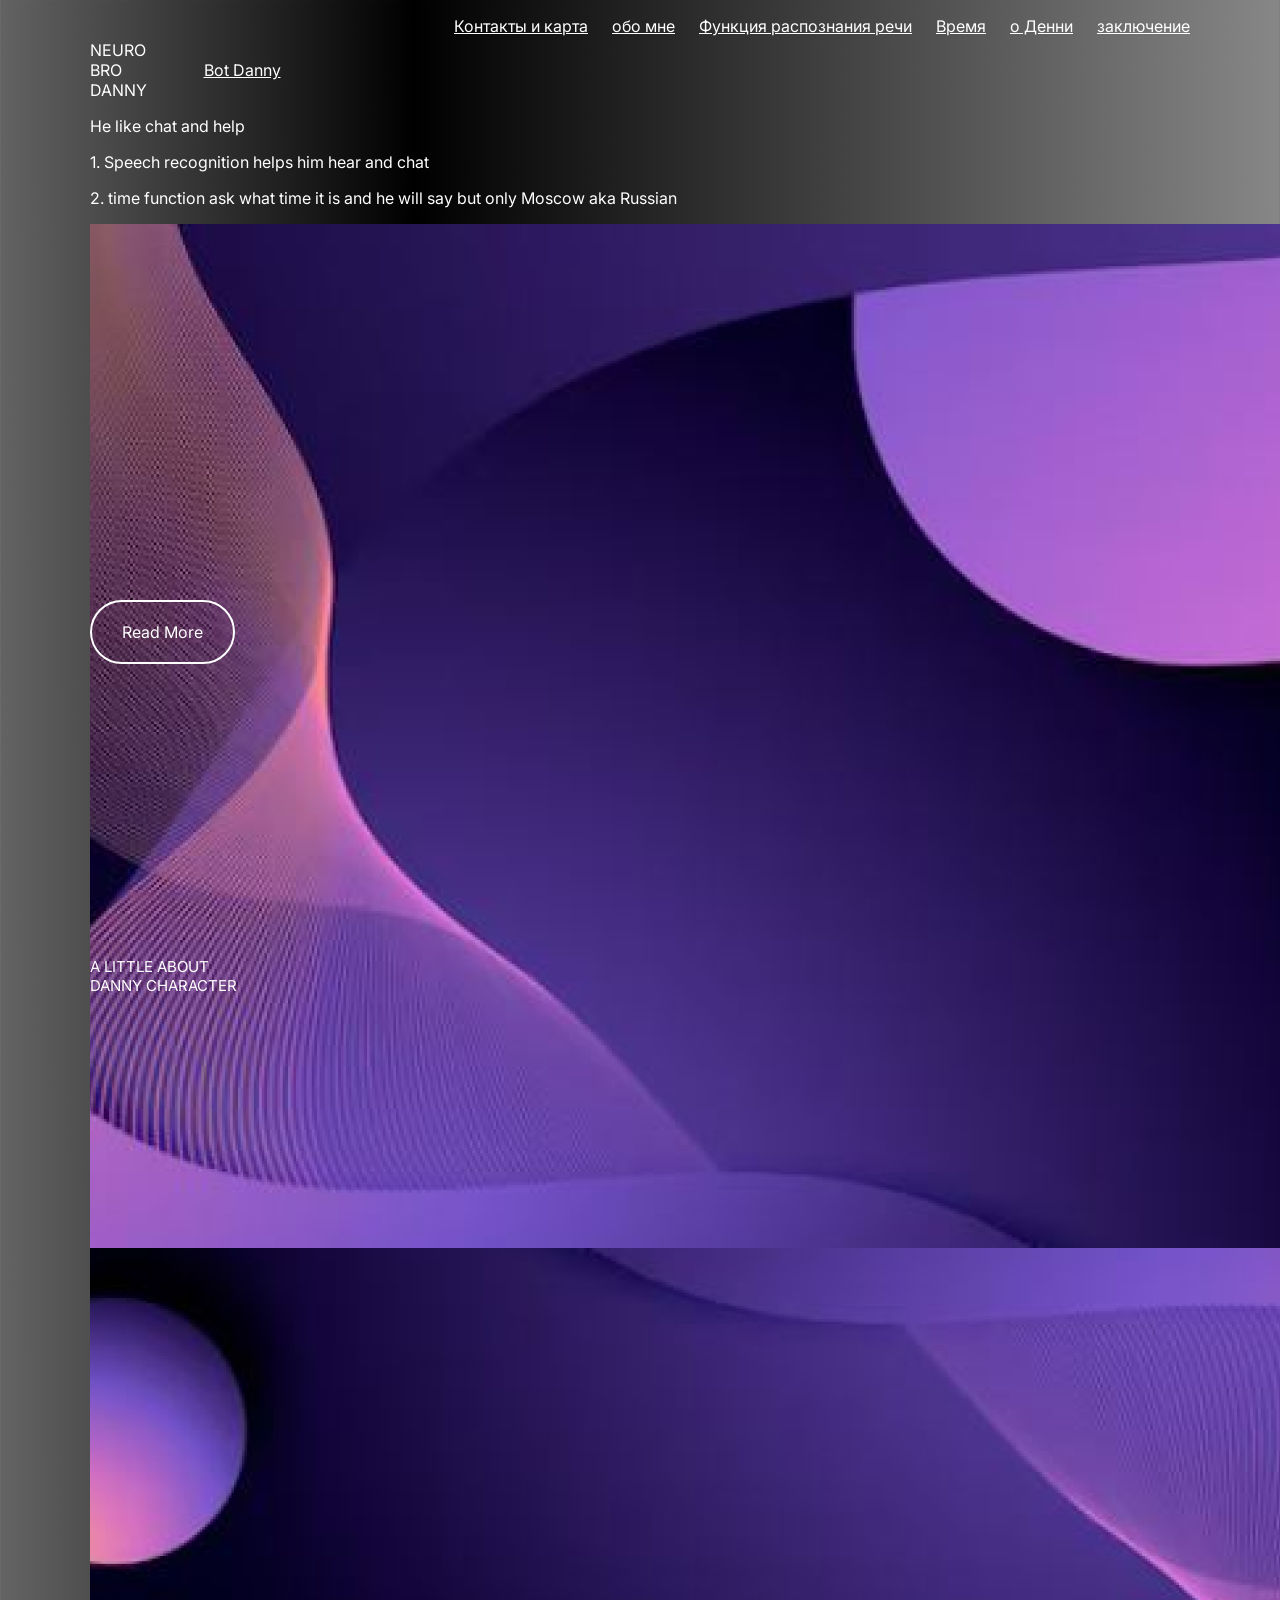
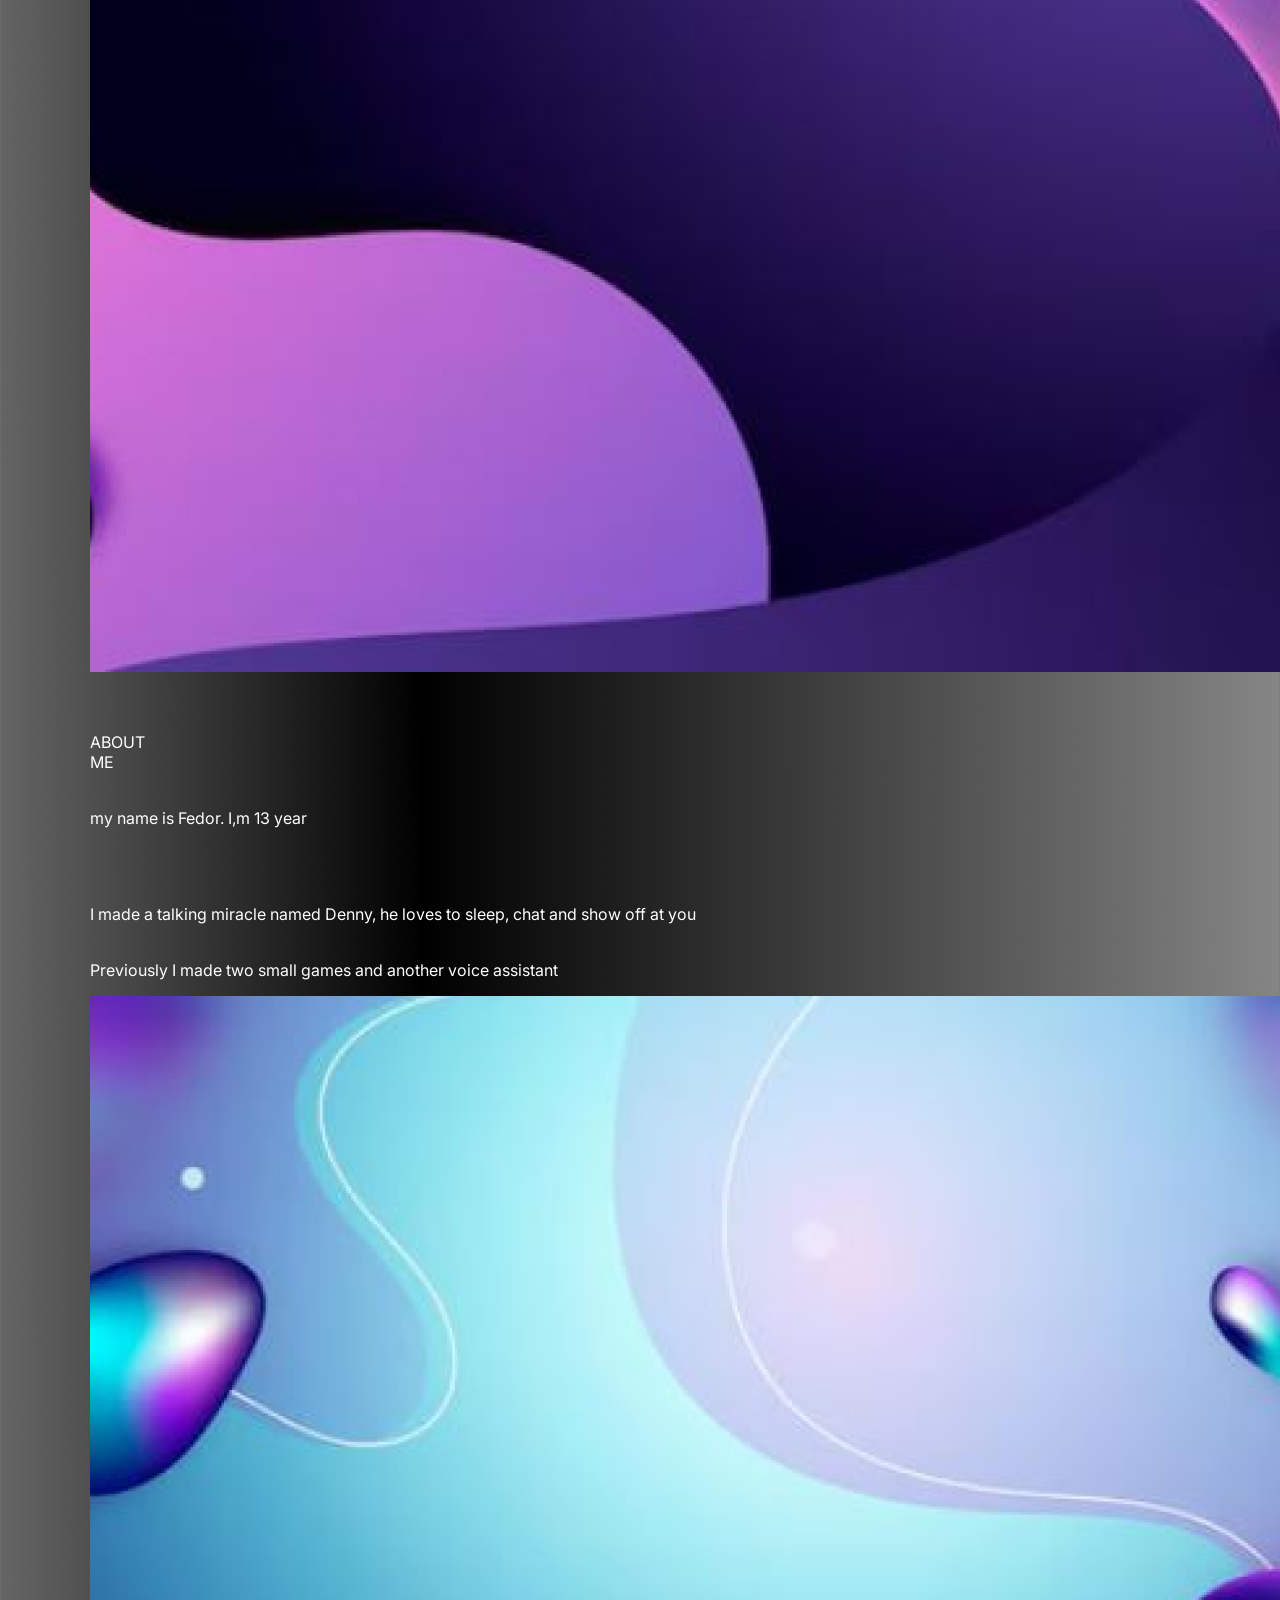
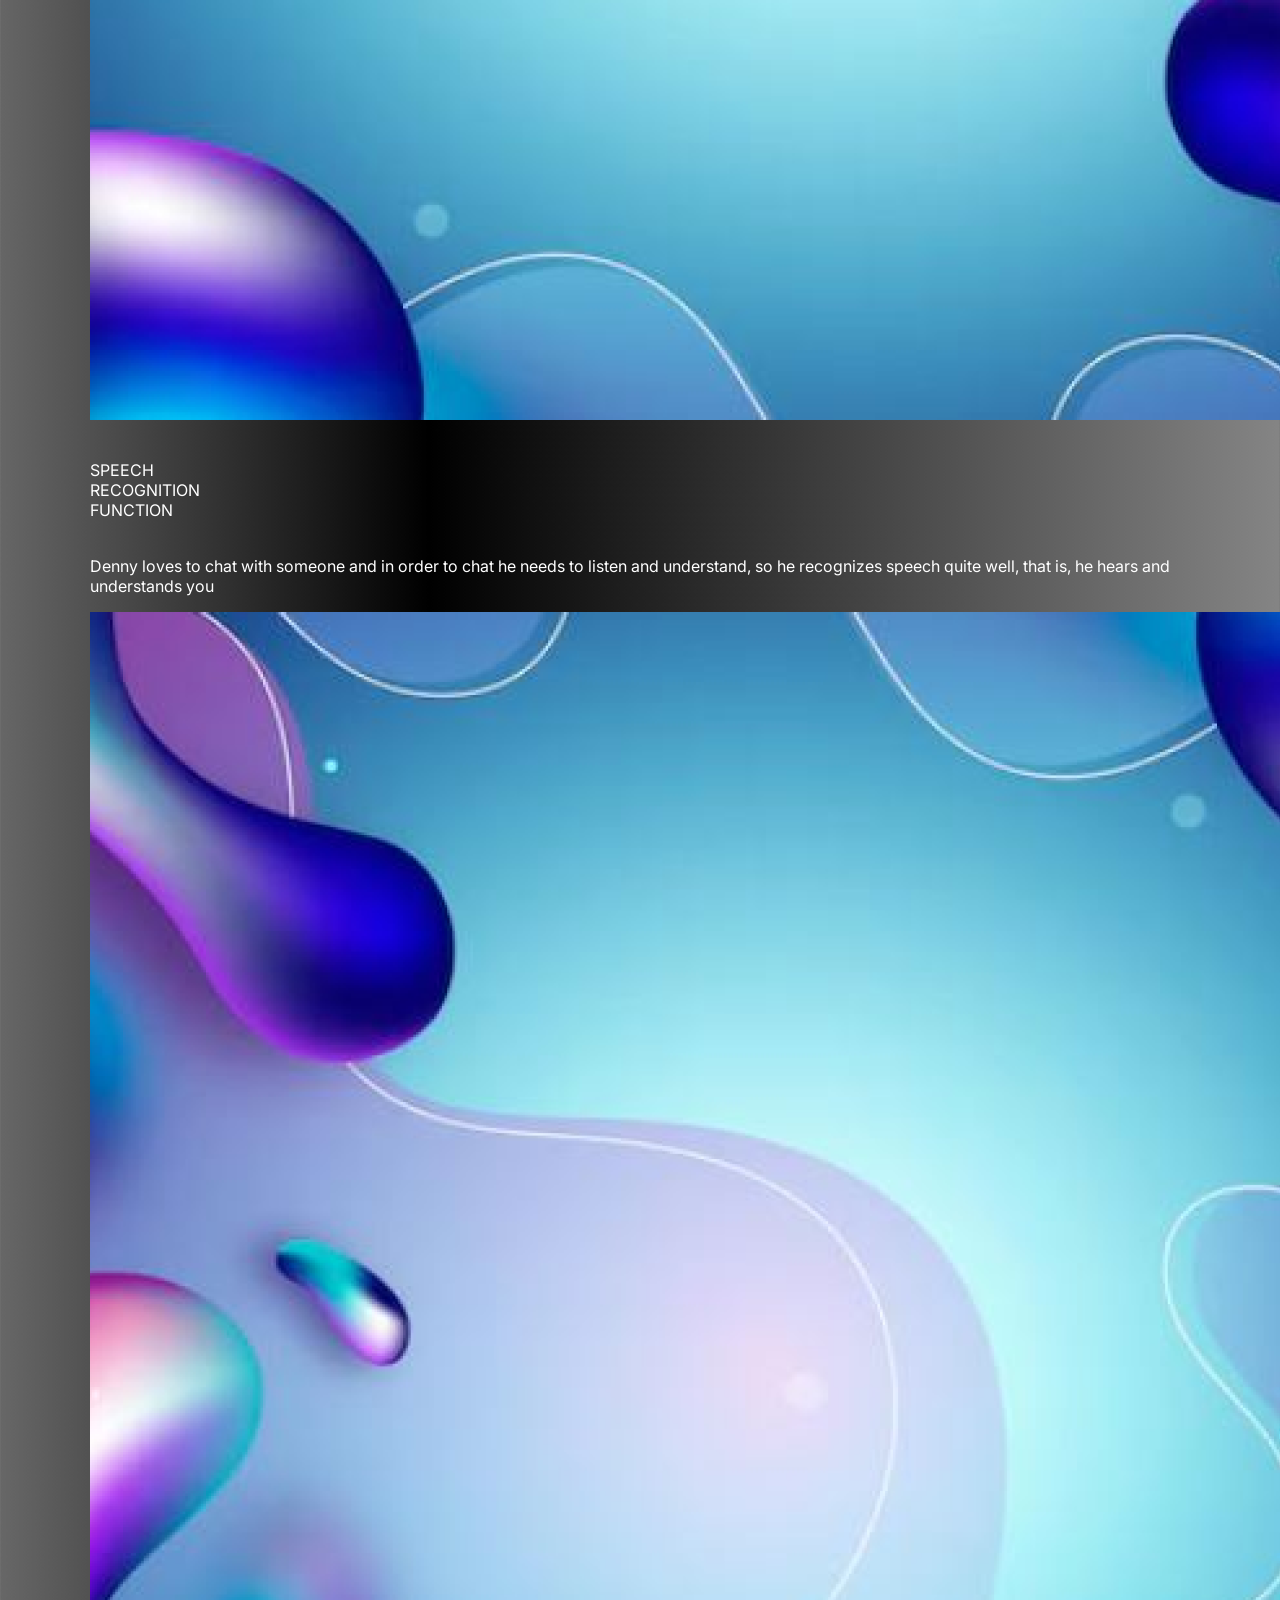
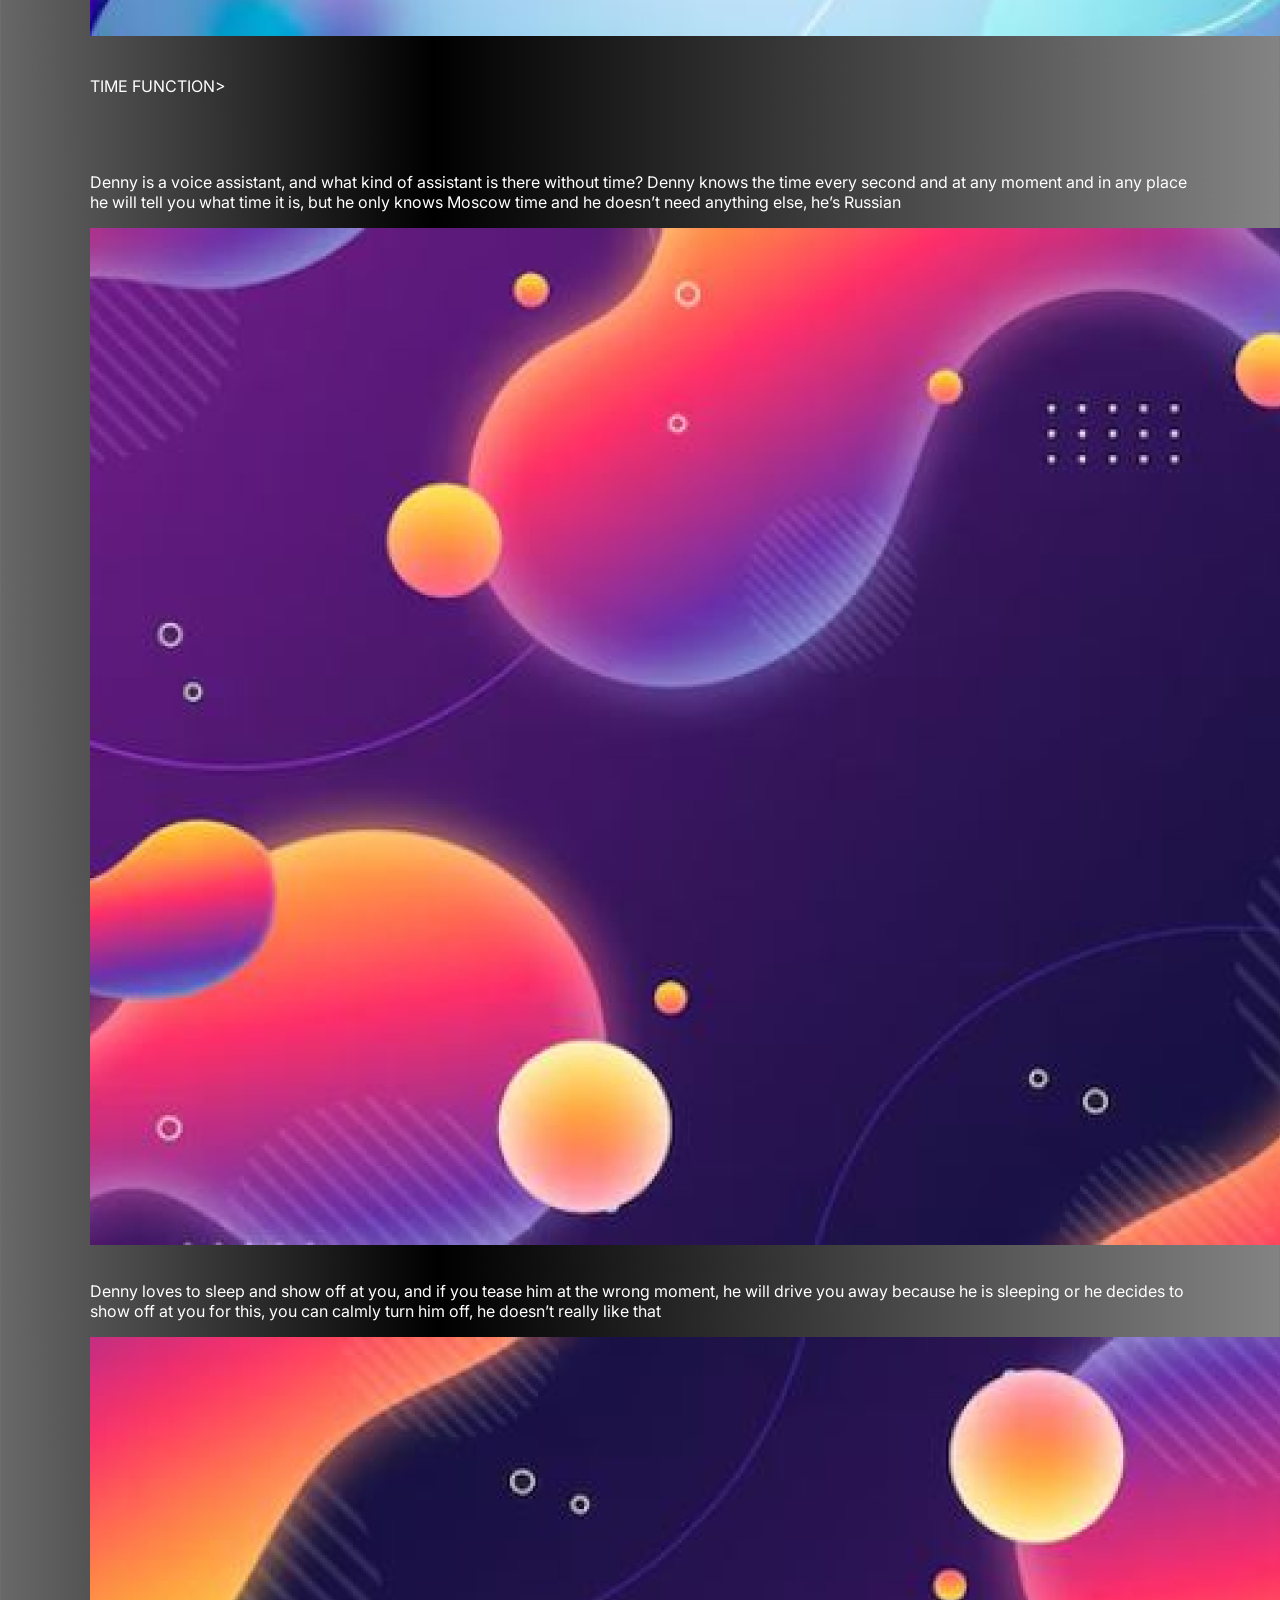
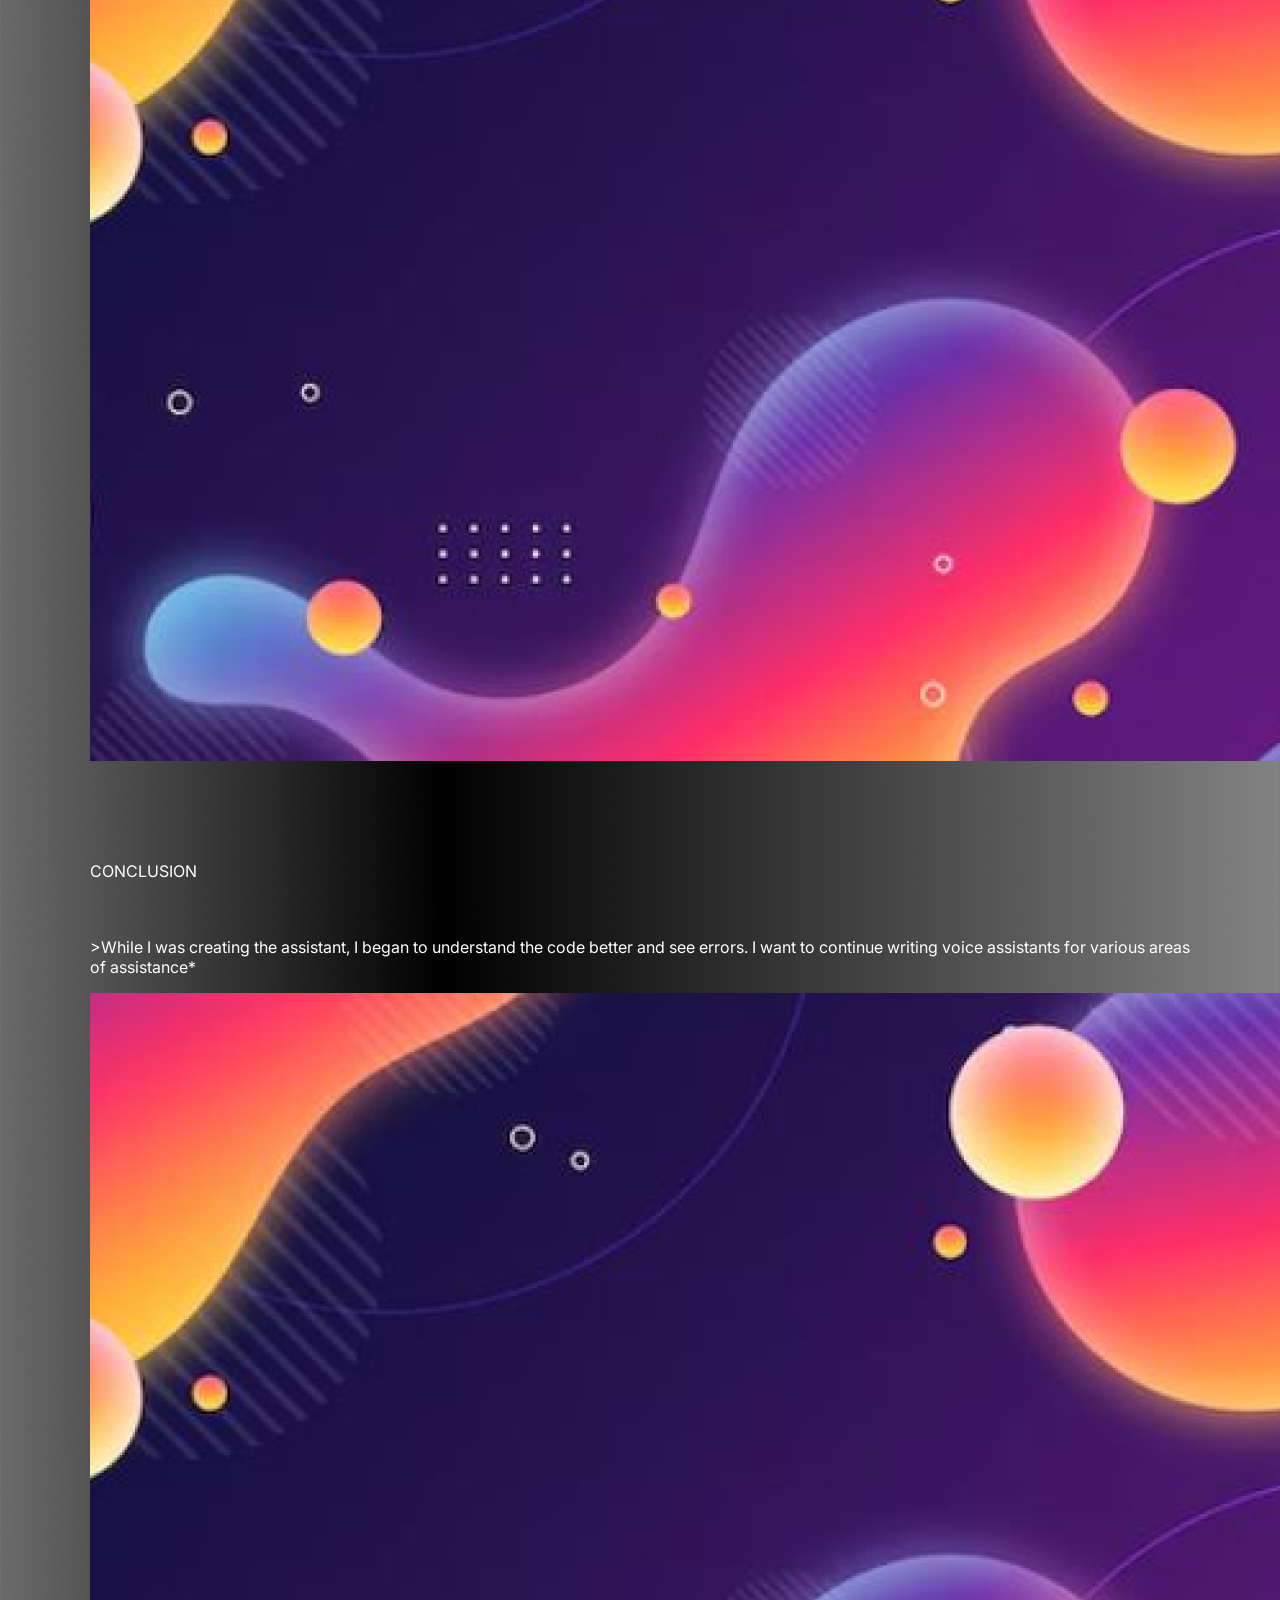
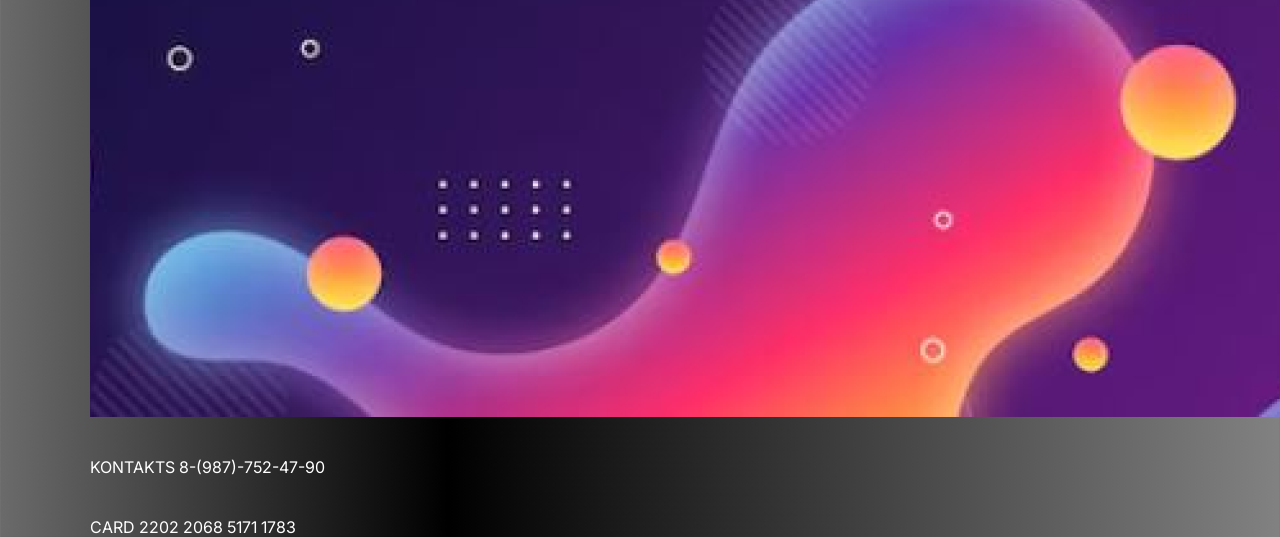
<file: indecs.html>
<html>

<head>
    <link rel="stylesheet" href="styles.css">
</head>

<body>
    <nav>
        <!-- <section id="kontakt"> -->

        <br><br><br><br><br><br><br><br><br><br><a id="bot"><br><br><br>Bot Danny</a>
        <ul>
            <li><a href="#kontakt">Контакты и карта</a></li>
            <li><a href="#ABOUT_ME">обо мне</a></li>
            <li><a href="#S-R">Функция распознания речи</a></li>
            <li><a href="#time">Время</a></li>
            <li><a href="#Danny">о Денни</a></li>
            <li><a href="#END">заключение</a></li>

            <!-- </section> -->
            <section id="main">

                </ui>
    </nav>
    <section>
        <p id="qwerty"><br><br>NEURO<br>BRO<br>DANNY<br></p>
        <p id="chat">He like chat and help</p>


    </section>

    <p id="f"> 1. Speech recognition helps him hear and chat</p>
    <p id="f2"> 2. time function ask what time it is and he will say but only Moscow aka Russian</p>
    <a id="read-more-link">Read More</a>

    </section>
    <img id="img1" src="Снимок4 1.png">
    <img id="img2" src="Снимок4 2.png">

    <section id="ABOUT_ME">
        <hi id="me"><br><br><br>ABOUT<br>ME</hi>
        </p>
        <p id="name"><br>my name is Fedor. I,m 13 year</p>
        </p>
        <p id="made"><br><br><br>I made a talking miracle named Denny, he loves to sleep, chat and show off at you</p>
        <p id="made2"><br>Previously I made two small games and another voice assistant</p>
        <img id="img3" src="Снимок5 1.png">
    </section>

    <section id="S-R">
        <hi id="f3"><br><br>SPEECH<br>RECOGNITION<br>FUNCTION<br></hi>
        </hi>
        <p id="Denny"><br>Denny loves to chat with someone and in order to chat he needs to listen
            and
            understand,
            so he
            recognizes speech quite well, that is, he hears and understands you</p>
    </section>
    <section id="time">
        </hi>
        <img id="img4" src="Снимок5 2.png">
        <hi id="time"><br><br>TIME FUNCTION> </hi>
        <p id="time2"><br><br><br>Denny is a voice assistant, and what kind of assistant is there without time? Denny
            knows
            the
            time every second and at any moment and in any place he will tell you what time it is, but he only
            knows
            Moscow time and he doesn’t need anything else, he’s Russian</p>
    </section>
    <section id="Danny">
        <img id="img5" src="Снимок6 1.png">
        <hi id="ch"><br><br><br>A LITTLE ABOUT<br>DANNY CHARACTER</hi>
        <p><br>Denny loves to sleep and show off at you, and if you tease him at the wrong moment, he
            will drive
            you away because he is sleeping or he decides to show off at you for this, you can calmly turn him
            off, he
            doesn’t really like that</p>
    </section>
    <section id="END">
        <img id="img6" src="Снимок6 2.png">
        <hi id="end"><br><br><br><br><br>CONCLUSION</hi>
        <p id="cr"><br><br>>While I was creating the assistant, I began to understand the code better and see errors. I
            want to continue writing voice assistants for various areas of assistance*</p>
    </section>

    <section id="kontakt">
        <img id="img7" src="Снимок6 2.png" <hi id="kontakts"><br><br><br>KONTAKTS 8-(987)-752-47-90</hi>
        <hi id="card"><br><br><br>CARD 2202 2068 5171 1783</hi>
    </section>
</body>

</html>
</file>
<file: styles.css>
@import url('https://fonts.googleapis.com/css2?family=Inter:wght@900&display=swap');

body {
    background: linear-gradient(89.77deg, #FFFFFF -47.34%, #000000 34.06%, #A6A6A6 115.2%, #000000 115.22%);
    font-family: "Inter", sans-serif;
    max-width: 1100px;
    min-width: 1100px;
    margin: 0 auto;
    color: #FFFFFF
}

h1 {
    font-size: 132px;
    /* float: left; */


}

#read-more-link {
    position: absolute;
    top: 600;
    border: solid 2px white;
    padding: 20px 30px;
    border-radius: 50px;
    display: inline;
}

#read-more-link:hover {
    background-color: white;
    color: black
}

nav ul li {
    display: inline;
    margin-left: 20px;
    top: 10px;


}

/* #img1 */

#cic {
    position: absolute;
    left: 793px;
    width: 507px;
    height: 91px;
    top: 254px;
}

#kot {
    position: absolute;
    left: 800px;
    width: 123px;
    height: 108px;
    top: 190px;
    z-index: -1;
}

nav {
    display: inline;
}

#obo {
    position: absolute;
    top: 800px;
    width: 362px;
    height: 798px;
}

#tox {
    position: absolute;
    top: 800px;
    width: 384px;
    height: 798px;
    right: 100px;

}

#mar {
    position: absolute;
    top: 700px;
    left: 500px;
}

#ch {
    position: absolute;
    top: 900px;
    width: 150px;
    font-size: 15px;
}

#opro {
    position: absolute;
    top: 900px;
    width: 150px;
    font-size: 15px;
    right: 300px;
}

nav {
    display: flex;
    justify-content: space-between;
    position: fixed;
    width: 1100px;
}

nav a {
    color: white;
    text-decoration: underline;

}

#moi {
    position: absolute;
    top: 1800px;
    width: 300px;
    font-size: 50px;
    display: inline;
}

#ioda {
    position: absolute;
    width: 300px;
    left: auto;
    height: auto;
}

#spa {
    position: absolute;
    width: 300px;
    right: 50px;
    top: 1800px;
}
</file>
